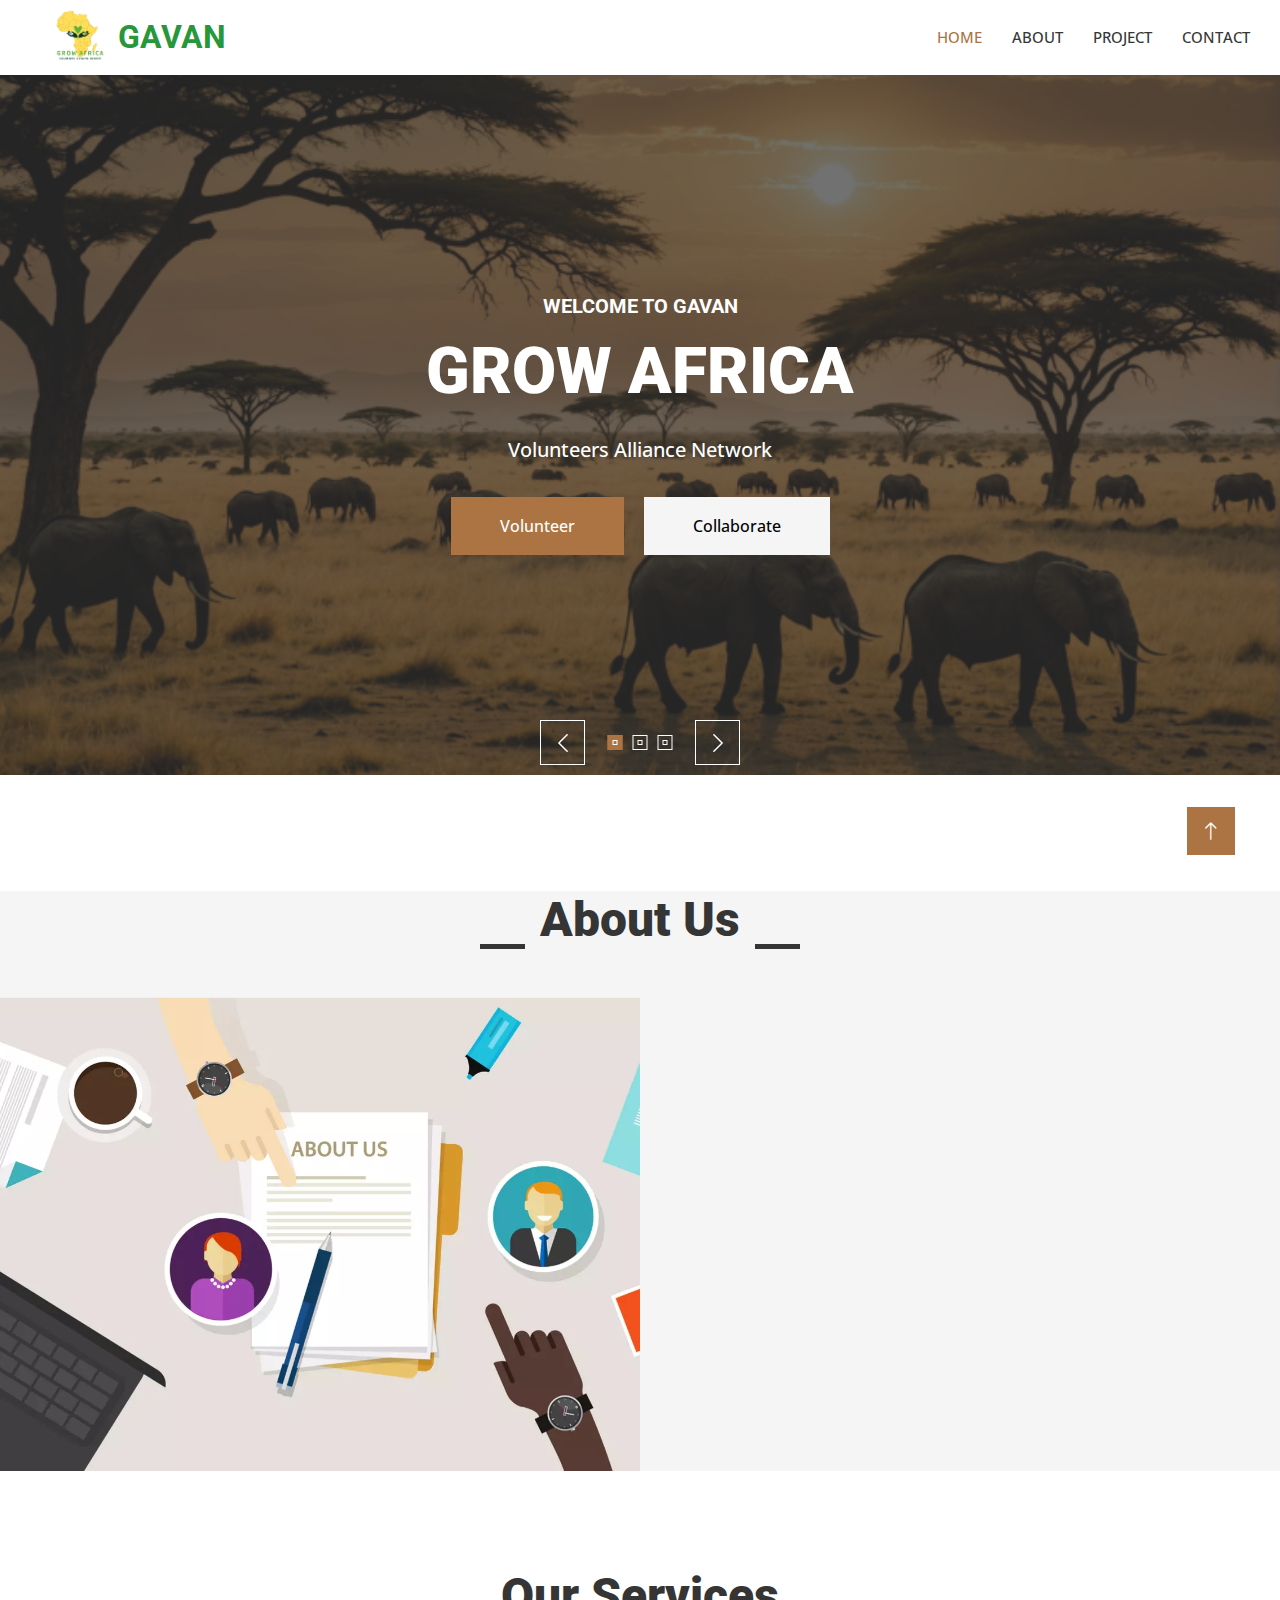
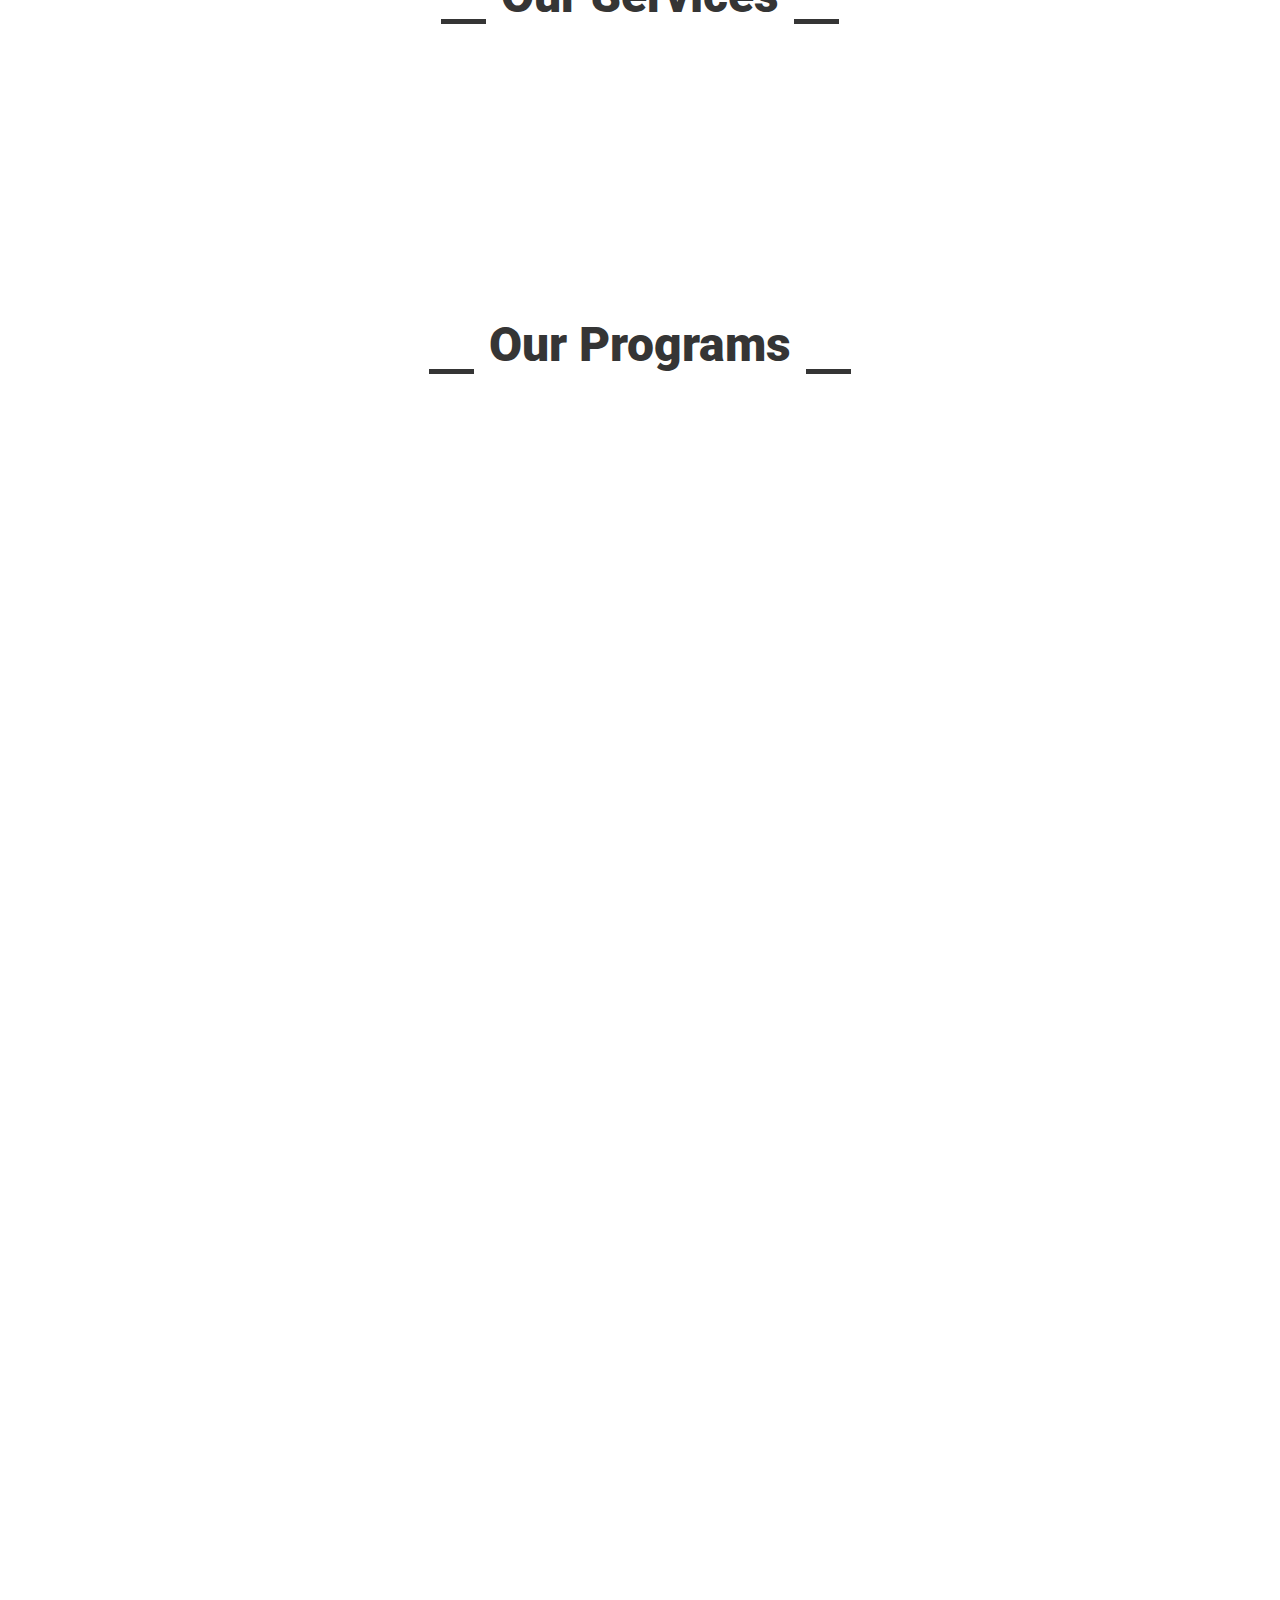
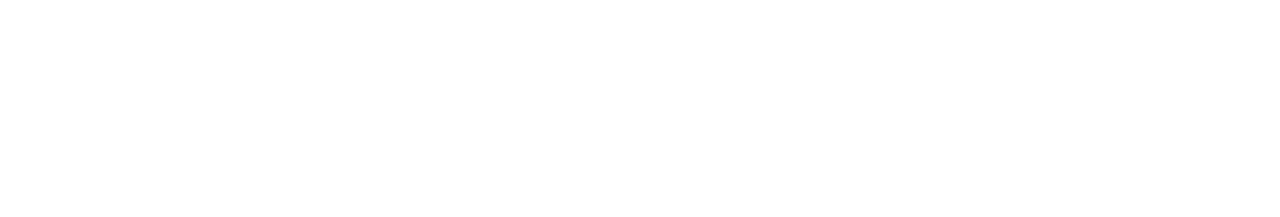
<file: index.html>
<!DOCTYPE html>
<html lang="en">

<head>
    <meta charset="utf-8">
    <title>GAVAN - Association Website</title>
    <meta content="width=device-width, initial-scale=1.0" name="viewport">
    <meta content="" name="keywords">
    <meta content="" name="description">

    <!-- Favicon -->
    <link href="img/GAVAN_logo-removebg-preview.png" rel="icon">

    <!-- Google Web Fonts -->
    <link rel="preconnect" href="https://fonts.googleapis.com">
    <link rel="preconnect" href="https://fonts.gstatic.com" crossorigin>
    <link href="https://fonts.googleapis.com/css2?family=Open+Sans:wght@400;500&family=Roboto:wght@500;700;900&display=swap" rel="stylesheet"> 

    <!-- Icon Font Stylesheet -->
    <link href="https://cdnjs.cloudflare.com/ajax/libs/font-awesome/5.10.0/css/all.min.css" rel="stylesheet">
    <link href="https://cdn.jsdelivr.net/npm/bootstrap-icons@1.4.1/font/bootstrap-icons.css" rel="stylesheet">

    <!-- Libraries Stylesheet -->
    <link href="lib/animate/animate.min.css" rel="stylesheet">
    <link href="lib/owlcarousel/assets/owl.carousel.min.css" rel="stylesheet">
    <link href="lib/lightbox/css/lightbox.min.css" rel="stylesheet">

    <!-- Customized Bootstrap Stylesheet -->
    <link href="css/bootstrap.min.css" rel="stylesheet">

    <!-- Template Stylesheet -->
    <link href="css/style.css" rel="stylesheet">
</head>

<body>
    <!-- Spinner Start -->
    <div id="spinner" class="show bg-white position-fixed translate-middle w-100 vh-100 top-50 start-50 d-flex align-items-center justify-content-center">
        <div class="spinner-grow text-primary" style="width: 3rem; height: 3rem;" role="status">
            <span class="sr-only">Loading...</span>
        </div>
    </div>
    <!-- Spinner End -->




    <!-- Navbar Start -->
    <nav class="navbar navbar-expand-lg bg-white navbar-light sticky-top p-0">
        <a href="index.html" class="navbar-brand d-flex align-items-center px-4 px-lg-5">
            <img src="img/GAVAN logo.png" alt="" style="height: 60px; width: auto; margin-right: 10px;">
            <h2 class="m-0 text-primary">GAVAN</h2>
        </a>
        <button type="button" class="navbar-toggler me-4" data-bs-toggle="collapse" data-bs-target="#navbarCollapse">
            <span class="navbar-toggler-icon"></span>
        </button>
        <div class="collapse navbar-collapse" id="navbarCollapse">
            <div class="navbar-nav ms-auto p-4 p-lg-0">
                <a href="index.html" class="nav-item nav-link active">Home</a>
                <a href="about.html" class="nav-item nav-link">About</a>
                <a href="service.html" class="nav-item nav-link">Project</a>
                <a href="contact.html" class="nav-item nav-link">Contact</a>
            
    </nav>
    <!-- Navbar End -->


    <!-- Carousel Start -->
    <div class="container-fluid p-0 pb-5">
        <div class="owl-carousel header-carousel position-relative">
            <div class="owl-carousel-item position-relative">
                <img class="img-fluid" src="IMAGE.yosr.modif/HomePage0.1.png" alt="">
                <div class="position-absolute top-0 start-0 w-100 h-100 d-flex align-items-center" style="background: rgba(53, 53, 53, .7);">
                    <div class="container">
                        <div class="row justify-content-center">
                            <div class="col-12 col-lg-8 text-center">
                                <h5 class="text-white text-uppercase mb-3 animated slideInDown">Welcome To Gavan</h5>
                                <h1 class="display-3 text-white animated slideInDown mb-4">GROW AFRICA</h1>
                                <p class="fs-5 fw-medium text-white mb-4 pb-2">Volunteers Alliance Network</p>
                                <a href="contact_member.html" class="btn btn-primary py-md-3 px-md-5 me-3 animated slideInLeft">Volunteer</a>
                                <a href="contact_company.html" class="btn btn-light py-md-3 px-md-5 animated slideInRight">Collaborate</a>
                            </div>
                        </div>
                    </div>
                </div>
            </div>
            <div class="owl-carousel-item position-relative">
                <img class="img-fluid" src="IMAGE.yosr.modif/HomePage0.2.jpg" alt="">
                <div class="position-absolute top-0 start-0 w-100 h-100 d-flex align-items-center" style="background: rgba(53, 53, 53, .7);">
                    <div class="container">
                        <div class="row justify-content-center">
                            <div class="col-12 col-lg-8 text-center">
                                <h5 class="text-white text-uppercase mb-3 animated slideInDown">Welcome To GAVAN</h5>
                                <h1 class="display-3 text-white animated slideInDown mb-4">“No act of kindness, no matter how small, is ever wasted.”</h1>
                                <p class="fs-5 fw-medium text-white mb-4 pb-2">Aesop</p>
                                <a href="contact_member.html" class="btn btn-primary py-md-3 px-md-5 me-3 animated slideInLeft">Volunteer</a>
                                <a href="contact_company.html" class="btn btn-light py-md-3 px-md-5 animated slideInRight">Collaborate</a>
                            </div>
                        </div>
                    </div>
                </div>
            </div>
            <div class="owl-carousel-item position-relative">
                <img class="img-fluid" src="IMAGE.yosr.modif/HomePage0.3.jpg" alt="">
                <div class="position-absolute top-0 start-0 w-100 h-100 d-flex align-items-center" style="background: rgba(53, 53, 53, .7);">
                    <div class="container">
                        <div class="row justify-content-center">
                            <div class="col-12 col-lg-8 text-center">
                                <h5 class="text-white text-uppercase mb-3 animated slideInDown">Welcome To GAVAN</h5>
                                <h1 class="display-3 text-white animated slideInDown mb-4">Together, we can do so much to make the world brighter</h1>
                    
                                <a href="contact_member.html" class="btn btn-primary py-md-3 px-md-5 me-3 animated slideInLeft">Volunteer</a>
                                <a href="contact_company.html" class="btn btn-light py-md-3 px-md-5 animated slideInRight">Collaborate</a>
                            </div>
                        </div>
                    </div>
                </div>
            </div>
        </div>
    </div>
    <!-- Carousel End -->


    <!-- About Start -->
    <div class="container-fluid bg-light overflow-hidden my-5 px-lg-0">
        <div class="container about px-lg-0">
            <div class="section-title text-center">
                <h1 class="display-5 mb-5">About Us</h1>
            </div>
            <div class="row g-0 mx-lg-0">
                <div class="col-lg-6 ps-lg-0" style="min-height: 400px;">
                    <div class="position-relative h-100">
                        <img class="position-absolute img-fluid w-100 h-100" src="IMAGE.yosr.modif/aboutUs0.3.webp" style="object-fit: cover;" alt="">
                    </div>
                </div>
                <div class="col-lg-6 about-text py-5 wow fadeIn" data-wow-delay="0.5s">
                    <div class="p-lg-5 pe-lg-0">
                    
                        <p class="mb-4 pb-2">GAVAN was initiated in 2023 by two friends, JHON from Kenya and YOSR from Tunisia. It is an inspiring association dedicated to making a positive impact in the vibrant and diverse continent of Africa. Our organization firmly believes in the power of volunteering to drive sustainable change and uplift disadvantaged communities. With the support of our dedicated team of volunteers from around the world, we strive to create meaningful and lasting transformations.</p>
                        <a href="about.html" class="btn btn-primary py-3 px-5">Explore More</a>
                    </div>
                </div>
            </div>
        </div>
    </div>
    <!-- About End -->


    <!-- Service Start -->
     
    <div class="container-xxl py-5">
        <div class="container">
            <div class="section-title text-center">
                <h1 class="display-5 mb-5">Our Services</h1>
            </div>
            
    <!-- Feature Start -->
    <div class="container-xxl py-5">
        <div class="container">
            <div class="row g-5">
                <div class="col-md-6 col-lg-3 wow fadeIn" data-wow-delay="0.1s">
                    <div class="d-flex align-items-center justify-content-between mb-2">
                        <div class="d-flex align-items-center justify-content-center bg-light" style="width: 60px; height: 60px;">
                            <i class="fa fa-handshake fa-2x text-primary"></i>
                        </div>
                        
                    </div>
                    <h5>Business</h5>
                </div>
                <div class="col-md-6 col-lg-3 wow fadeIn" data-wow-delay="0.3s">
                    <div class="d-flex align-items-center justify-content-between mb-2">
                        <div class="d-flex align-items-center justify-content-center bg-light" style="width: 60px; height: 60px;">
                            <i class="fa fa-book fa-2x text-primary"></i>
                        </div>
                        
                    </div>
                    <h5>Education</h5>
                </div>
                <div class="col-md-6 col-lg-3 wow fadeIn" data-wow-delay="0.5s">
                    <div class="d-flex align-items-center justify-content-between mb-2">
                        <div class="d-flex align-items-center justify-content-center bg-light" style="width: 60px; height: 60px;">
                            <i class="fa fa-globe fa-3x text-primary" ></i>
                        </div>
                        
                    </div>
                    <h5>Volunteerism</h5>
                </div>
                <div class="col-md-6 col-lg-3 wow fadeIn" data-wow-delay="0.7s">
                    <div class="d-flex align-items-center justify-content-between mb-2">
                        <div class="d-flex align-items-center justify-content-center bg-light" style="width: 60px; height: 60px;">
                            <i class="fa fa-tractor fa-2x text-primary"></i>
                        </div>
                        
                    </div>
                    <h5>Agriculture</h5>
                </div>
            </div>
        </div>
    </div>
    
    <!-- Service End -->

    
    <!-- Projects Start -->
    <style>
        .portfolio-item img {
            width: 100%;
            height: 250px; /* Adjust the height as needed */
            object-fit: cover; /* Ensures the image scales and crops proportionally */
        }
    </style>
    
    <div class="container-xxl py-5">
        <div class="container">
            <div class="section-title text-center">
                <h1 class="display-5 mb-5">Our Programs</h1>
            </div>
            <div class="row mt-n2 wow fadeInUp" data-wow-delay="0.3s">
                <div class="col-12 text-center">
                    <ul class="list-inline mb-5" id="portfolio-flters">
                        <li class="mx-2 active" data-filter="*">All</li>
                        <li class="mx-2" data-filter=".first">workshops Program</li>
                        <li class="mx-2" data-filter=".second">Eco_Friendly Program</li>
                    </ul>
                </div>
            </div>
            <div class="row g-4 portfolio-container">
                <div class="col-lg-4 col-md-6 portfolio-item first wow fadeInUp" data-wow-delay="0.1s">
                    <div class="rounded overflow-hidden">
                        <div class="position-relative overflow-hidden">
                            <img src="IMAGE.yosr.modif/Education.1.0.jpg" alt="">
                            <div class="portfolio-overlay">
                                <a class="btn btn-square btn-outline-light mx-1" href="IMAGE.yosr.modif/Education.1.0.jpg" data-lightbox="portfolio"><i class="fa fa-eye"></i></a>
                                <a class="btn btn-square btn-outline-light mx-1" href="service.html"><i class="fa fa-link"></i></a>
                            </div>
                        </div>
                        <div class="border border-5 border-light border-top-0 p-4">
                            <p class="text-primary fw-medium mb-2">Education</p>
                            <h5 class="lh-base mb-0">Fitness Revolution</h5>
                        </div>
                    </div>
                </div>
                <div class="col-lg-4 col-md-6 portfolio-item second wow fadeInUp" data-wow-delay="0.3s">
                    <div class="rounded overflow-hidden">
                        <div class="position-relative overflow-hidden">
                            <img src="IMAGE.yosr.modif/Exchange.png" style="object-position: 5px 25%;" alt="">
                            <div class="portfolio-overlay">
                                <a class="btn btn-square btn-outline-light mx-1" href="IMAGE.yosr.modif/Exchange.png" data-lightbox="portfolio"><i class="fa fa-eye"></i></a>
                                <a class="btn btn-square btn-outline-light mx-1" href="service.html"><i class="fa fa-link"></i></a>
                            </div>
                        </div>
                        <div class="border border-5 border-light border-top-0 p-4">
                            <p class="text-primary fw-medium mb-2">Volunteerism</p>
                            <h5 class="lh-base mb-0">Culture Exchange </h5>
                        </div>
                    </div>
                </div>
                <div class="col-lg-4 col-md-6 portfolio-item first wow fadeInUp" data-wow-delay="0.5s">
                    <div class="rounded overflow-hidden">
                        <div class="position-relative overflow-hidden">
                            <img src="IMAGE.yosr.modif/const.png" alt="">
                            <div class="portfolio-overlay">
                                <a class="btn btn-square btn-outline-light mx-1" href="IMAGE.yosr.modif/const.png" data-lightbox="portfolio"><i class="fa fa-eye"></i></a>
                                <a class="btn btn-square btn-outline-light mx-1" href="service.html"><i class="fa fa-link"></i></a>
                            </div>
                        </div>
                        <div class="border border-5 border-light border-top-0 p-4">
                            <p class="text-primary fw-medium mb-2">Business</p>
                            <h5 class="lh-base mb-0">Hands-On Construction</h5>
                        </div>
                    </div>
                </div>
                <div class="col-lg-4 col-md-6 portfolio-item second wow fadeInUp" data-wow-delay="0.1s">
                    <div class="rounded overflow-hidden">
                        <div class="position-relative overflow-hidden">
                            <img src="IMAGE.yosr.modif/Agriculture0.2.jpg" alt="">
                            <div class="portfolio-overlay">
                                <a class="btn btn-square btn-outline-light mx-1" href="IMAGE.yosr.modif/Agriculture0.2.jpg" data-lightbox="portfolio"><i class="fa fa-eye"></i></a>
                                <a class="btn btn-square btn-outline-light mx-1" href="service.html"><i class="fa fa-link"></i></a>
                            </div>
                        </div>
                        <div class="border border-5 border-light border-top-0 p-4">
                            <p class="text-primary fw-medium mb-2">Agriculture</p>
                            <h5 class="lh-base mb-0">Smart Agriculture</h5>
                        </div>
                    </div>
                </div>
                <div class="col-lg-4 col-md-6 portfolio-item first wow fadeInUp" data-wow-delay="0.3s">
                    <div class="rounded overflow-hidden">
                        <div class="position-relative overflow-hidden">
                            <img src="IMAGE.yosr.modif/BALANCE.png" alt="">
                            <div class="portfolio-overlay">
                                <a class="btn btn-square btn-outline-light mx-1" href="IMAGE.yosr.modif/BALANCE.png" data-lightbox="portfolio"><i class="fa fa-eye"></i></a>
                                <a class="btn btn-square btn-outline-light mx-1" href="service.html"><i class="fa fa-link"></i></a>
                            </div>
                        </div>
                        <div class="border border-5 border-light border-top-0 p-4">
                            <p class="text-primary fw-medium mb-2">Education</p>
                            <h5 class="lh-base mb-0">Mental Wellness</h5>
                        </div>
                    </div>
                </div>
                <div class="col-lg-4 col-md-6 portfolio-item second wow fadeInUp" data-wow-delay="0.5s">
                    <div class="rounded overflow-hidden">
                        <div class="position-relative overflow-hidden">
                            <img src="IMAGE.yosr.modif/Discover.png" alt="">
                            <div class="portfolio-overlay">
                                <a class="btn btn-square btn-outline-light mx-1" href="IMAGE.yosr.modif/Discover.png" data-lightbox="portfolio"><i class="fa fa-eye"></i></a>
                                <a class="btn btn-square btn-outline-light mx-1" href="service.html"><i class="fa fa-link"></i></a>
                            </div>
                        </div>
                        <div class="border border-5 border-light border-top-0 p-4">
                            <p class="text-primary fw-medium mb-2">Volunteerism</p>
                            <h5 class="lh-base mb-0">Discover Africa</h5>
                        </div>
                    </div>
                </div>
            </div>
        </div>
    </div>
    
    <!-- Projects End -->


    <!-- Footer Start -->
    <div class="container-fluid bg-dark text-light footer mt-5 pt-5 wow fadeIn" data-wow-delay="0.1s">
        <div class="container py-5">
            <div class="row g-5">
                <div class="col-lg-3 col-md-6">
                    <h4 class="text-light mb-4">Address</h4>
                    <p class="mb-2"><i class="fa fa-map-marker-alt me-3"></i>Nairobi, Kenya</p>
                    <p class="mb-2"><i class="fa fa-phone-alt me-3"></i>+254 722 667420</p>
                    
                    <div class="d-flex pt-2">
                        
                        <a class="btn btn-outline-light btn-social" href="mailto:growafricavolunteersallience@gmail.com" title="Send an email"><i class="fab fa fa-envelope"></i></a>
                        <a class="btn btn-outline-light btn-social" href="https://www.facebook.com/profile.php?id=61572526321868" target="_blank" title="Visit Our Facebook Page"><i class="fab fa-facebook-f"></i></a>
                        <a class="btn btn-outline-light btn-social" href=""><i class="fab fa-instagram"></i></a>
                        <a class="btn btn-outline-light btn-social" href="https://www.linkedin.com/company/grow-africa-volunteer-alliance-network/" target="_blank" title="Visit Our LinkedIn profile"><i class="fab fa-linkedin-in"></i></a>
                    </div>
                </div>
                
                <div class="col-lg-3 col-md-6">
                    <h4 class="text-light mb-4">Quick Links</h4>
                    <a class="btn btn-link" href="index.html">Home</a>
                    <a class="btn btn-link" href="about.html">About Us</a>
                    <a class="btn btn-link" href="service.html">Our Projects</a>
                    <a class="btn btn-link" href="contact.html">Contact Us</a>
                    <a class="btn btn-link" href="contact_member.html">Volunteer</a>
                    <a class="btn btn-link" href="contact_company.html">Collaborate</a>
                </div>
               
            </div>
        </div>
        <div class="container">
            <div class="copyright">
                
            </div>
        </div>
    </div>
    <!-- Footer End -->


    <!-- Back to Top -->
    <a href="#" class="btn btn-lg btn-primary btn-lg-square rounded-0 back-to-top"><i class="bi bi-arrow-up"></i></a>


    <!-- JavaScript Libraries -->
    <script src="https://code.jquery.com/jquery-3.4.1.min.js"></script>
    <script src="https://cdn.jsdelivr.net/npm/bootstrap@5.0.0/dist/js/bootstrap.bundle.min.js"></script>
    <script src="lib/wow/wow.min.js"></script>
    <script src="lib/easing/easing.min.js"></script>
    <script src="lib/waypoints/waypoints.min.js"></script>
    <script src="lib/counterup/counterup.min.js"></script>
    <script src="lib/owlcarousel/owl.carousel.min.js"></script>
    <script src="lib/isotope/isotope.pkgd.min.js"></script>
    <script src="lib/lightbox/js/lightbox.min.js"></script>

    <!-- Template Javascript -->
    <script src="js/main.js"></script>
</body>

</html>
</file>
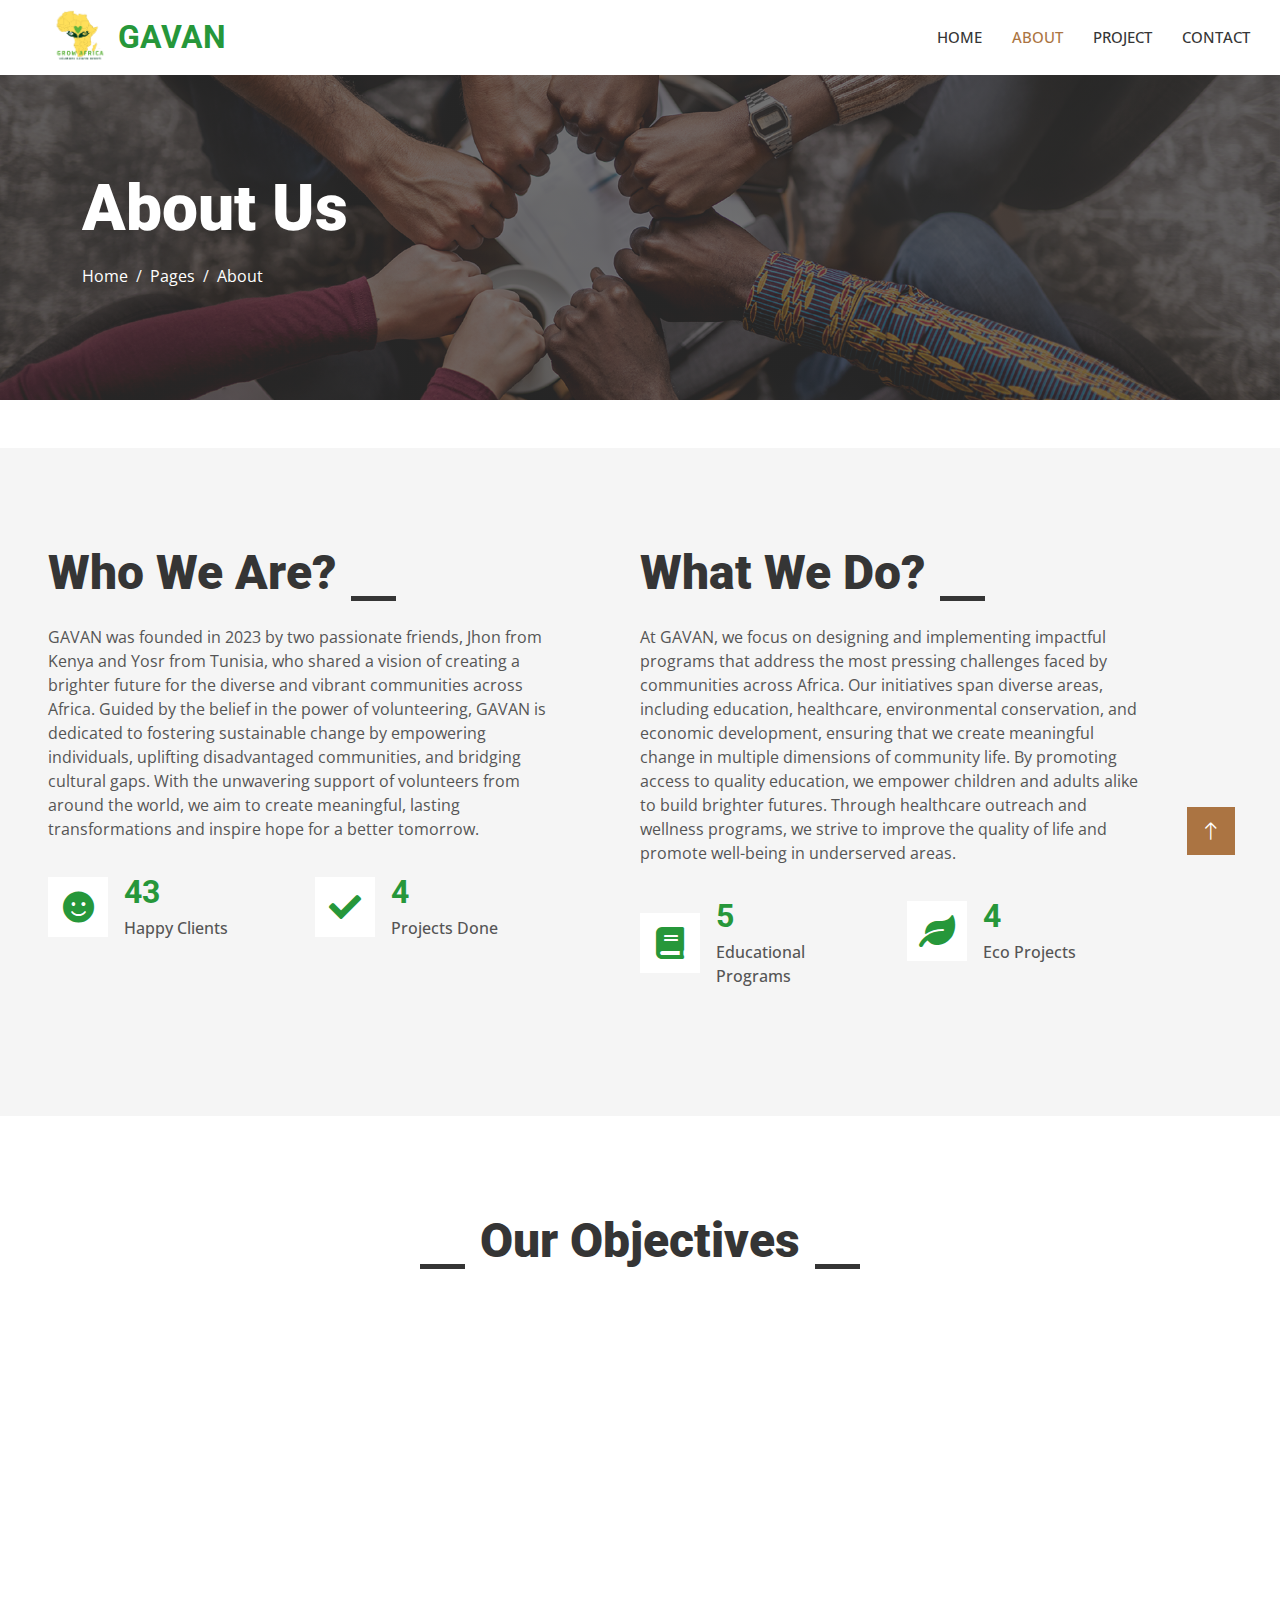
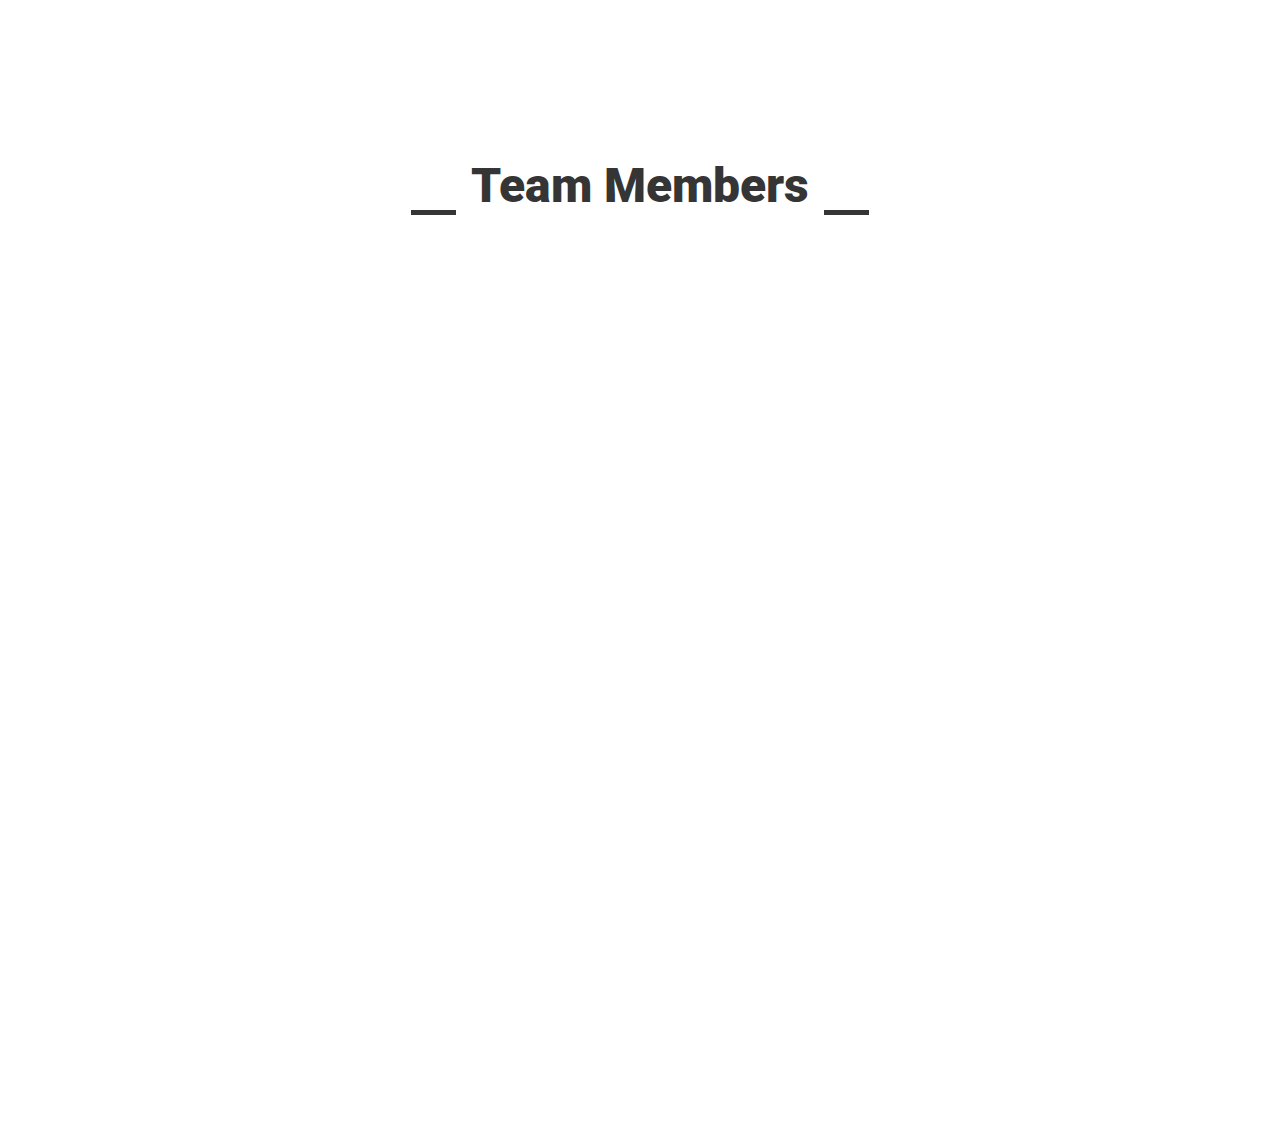
<file: about.html>
<!DOCTYPE html>
<html lang="en">

<head>
    <meta charset="utf-8">
    <title>GAVAN - Association Website </title>
    <meta content="width=device-width, initial-scale=1.0" name="viewport">
    <meta content="" name="keywords">
    <meta content="" name="description">
     
    <!-- Favicon -->
    <link href="img/GAVAN_logo-removebg-preview.png" rel="icon">

    <!-- Google Web Fonts -->
    <link rel="preconnect" href="https://fonts.googleapis.com">
    <link rel="preconnect" href="https://fonts.gstatic.com" crossorigin>
    <link href="https://fonts.googleapis.com/css2?family=Open+Sans:wght@400;500&family=Roboto:wght@500;700;900&display=swap" rel="stylesheet"> 

    <!-- Icon Font Stylesheet -->
    <link href="https://cdnjs.cloudflare.com/ajax/libs/font-awesome/5.10.0/css/all.min.css" rel="stylesheet">
    <link href="https://cdn.jsdelivr.net/npm/bootstrap-icons@1.4.1/font/bootstrap-icons.css" rel="stylesheet">

    <!-- Libraries Stylesheet -->
    <link href="lib/animate/animate.min.css" rel="stylesheet">
    <link href="lib/owlcarousel/assets/owl.carousel.min.css" rel="stylesheet">
    <link href="lib/lightbox/css/lightbox.min.css" rel="stylesheet">

    <!-- Customized Bootstrap Stylesheet -->
    <link href="css/bootstrap.min.css" rel="stylesheet">

    <!-- Template Stylesheet -->
    <link href="css/style.css" rel="stylesheet">
</head>

<body>
    <!-- Spinner Start -->
    <div id="spinner" class="show bg-white position-fixed translate-middle w-100 vh-100 top-50 start-50 d-flex align-items-center justify-content-center">
        <div class="spinner-grow text-primary" style="width: 3rem; height: 3rem;" role="status">
            <span class="sr-only">Loading...</span>
        </div>
    </div>
    <!-- Spinner End -->


    


    <!-- Navbar Start -->
    <nav class="navbar navbar-expand-lg bg-white navbar-light sticky-top p-0">
        <a href="index.html" class="navbar-brand d-flex align-items-center px-4 px-lg-5">
            <img src="img/GAVAN logo.png" alt="" style="height: 60px; width: auto; margin-right: 10px;">
            <h2 class="m-0 text-primary">GAVAN</h2>
        </a>
        <button type="button" class="navbar-toggler me-4" data-bs-toggle="collapse" data-bs-target="#navbarCollapse">
            <span class="navbar-toggler-icon"></span>
        </button>
        <div class="collapse navbar-collapse" id="navbarCollapse">
            <div class="navbar-nav ms-auto p-4 p-lg-0">
                <a href="index.html" class="nav-item nav-link">Home</a>
                <a href="about.html" class="nav-item nav-link active">About</a>
                <a href="service.html" class="nav-item nav-link">Project</a>
              
               
                <a href="contact.html" class="nav-item nav-link">Contact</a>
            </div>
            
        </div>
    </nav>
    <!-- Navbar End -->


    <!-- Page Header Start -->
    <div class="container-fluid page-header py-5 mb-5">
        <div class="container py-5">
            <h1 class="display-3 text-white mb-3 animated slideInDown">About Us</h1>
            <nav aria-label="breadcrumb animated slideInDown">
                <ol class="breadcrumb">
                    <li class="breadcrumb-item"><a class="text-white" href="#">Home</a></li>
                    <li class="breadcrumb-item"><a class="text-white" href="#">Pages</a></li>
                    <li class="breadcrumb-item text-white active" aria-current="page">About</li>
                </ol>
            </nav>
        </div>
    </div>
    <!-- Page Header End -->

   




    <!-- About Start -->
<div class="container-fluid bg-light overflow-hidden my-5 px-lg-0">
    <div class="container about px-lg-0">
        <div class="row g-0 mx-lg-0">
            <!-- Left Column -->
            <div class="col-lg-6 about-text py-5 wow fadeIn" data-wow-delay="0.5s">
                <div class="p-lg-5 pe-lg-0">
                    <div class="section-title text-start">
                        <h1 class="display-5 mb-4">Who We Are?</h1>
                    </div>
                    <p class="mb-4 pb-2">
                        GAVAN was founded in 2023 by two passionate friends, Jhon from Kenya and Yosr from Tunisia, 
                        who shared a vision of creating a brighter future for the diverse and vibrant communities 
                        across Africa. Guided by the belief in the power of volunteering, GAVAN is dedicated to fostering 
                        sustainable change by empowering individuals, uplifting disadvantaged communities, and bridging 
                        cultural gaps. With the unwavering support of volunteers from around the world, we aim to create 
                        meaningful, lasting transformations and inspire hope for a better tomorrow.
                    </p>
                    <div class="row g-4 mb-4 pb-2">
                        <div class="col-sm-6 wow fadeIn" data-wow-delay="0.1s">
                            <div class="d-flex align-items-center">
                                <div class="d-flex flex-shrink-0 align-items-center justify-content-center bg-white" 
                                    style="width: 60px; height: 60px;">
                                    <i class="fa fa-smile fa-2x text-primary"></i>
                                </div>
                                <div class="ms-3">
                                    <h2 class="text-primary mb-1" data-toggle="counter-up">120</h2>
                                    <p class="fw-medium mb-0">Happy Clients</p>
                                </div>
                            </div>
                        </div>
                        <div class="col-sm-6 wow fadeIn" data-wow-delay="0.3s">
                            <div class="d-flex align-items-center">
                                <div class="d-flex flex-shrink-0 align-items-center justify-content-center bg-white" 
                                    style="width: 60px; height: 60px;">
                                    <i class="fa fa-check fa-2x text-primary"></i>
                                </div>
                                <div class="ms-3">
                                    <h2 class="text-primary mb-1" data-toggle="counter-up">12</h2>
                                    <p class="fw-medium mb-0">Projects Done</p>
                                </div>
                            </div>
                        </div>
                    </div>
                </div>
            </div>

            <!-- Right Column -->
            <div class="col-lg-6 about-text py-5 wow fadeIn" data-wow-delay="0.5s">
                <div class="p-lg-5 ps-lg-0">
                    <div class="section-title text-start">
                        <h1 class="display-5 mb-4">What We Do?</h1>
                    </div>
                    <p class="mb-4 pb-2">
                        At GAVAN, we focus on designing and implementing impactful programs that address the most pressing 
                        challenges faced by communities across Africa. Our initiatives span diverse areas, including education, 
                        healthcare, environmental conservation, and economic development, ensuring that we create meaningful 
                        change in multiple dimensions of community life. By promoting access to quality education, we empower 
                        children and adults alike to build brighter futures. Through healthcare outreach and wellness programs, 
                        we strive to improve the quality of life and promote well-being in underserved areas.
                    </p>
                    <div class="row g-4 mb-4 pb-2">
                        <div class="col-sm-6 wow fadeIn" data-wow-delay="0.1s">
                            <div class="d-flex align-items-center">
                                <div class="d-flex flex-shrink-0 align-items-center justify-content-center bg-white" 
                                    style="width: 60px; height: 60px;">
                                    <i class="fa fa-book fa-2x text-primary"></i>
                                </div>
                                <div class="ms-3">
                                    <h2 class="text-primary mb-1" data-toggle="counter-up">15</h2>
                                    <p class="fw-medium mb-0">Educational Programs</p>
                                </div>
                            </div>
                        </div>
                        <div class="col-sm-6 wow fadeIn" data-wow-delay="0.3s">
                            <div class="d-flex align-items-center">
                                <div class="d-flex flex-shrink-0 align-items-center justify-content-center bg-white" 
                                    style="width: 60px; height: 60px;">
                                    <i class="fa fa-leaf fa-2x text-primary"></i>
                                </div>
                                <div class="ms-3">
                                    <h2 class="text-primary mb-1" data-toggle="counter-up">10</h2>
                                    <p class="fw-medium mb-0">Eco Projects</p>
                                </div>
                            </div>
                        </div>
                    </div>
                </div>
            </div>
        </div>
    </div>
</div>
<!-- About End -->

<!-- Objectives Start -->
<div class="container-xxl py-5">
    <div class="container">
        <div class="section-title text-center">
            <h1 class="display-5 mb-5">Our Objectives</h1>
        </div>
        
        <!-- Feature Start -->
        <div class="row g-5">
            <div class="col-md-6 col-lg-3 wow fadeIn" data-wow-delay="0.1s">
                <div class="d-flex align-items-center justify-content-between mb-2">
                    <div class="d-flex align-items-center justify-content-center bg-light" style="width: 60px; height: 60px;">
                        <i class="fa fa-users fa-2x text-primary"></i>
                    </div>
                    <h1 class="display-1 text-light mb-0">01</h1>
                </div>
                <h5>Empowering Communities</h5>
            </div>
            <div class="col-md-6 col-lg-3 wow fadeIn" data-wow-delay="0.2s">
                <div class="d-flex align-items-center justify-content-between mb-2">
                    <div class="d-flex align-items-center justify-content-center bg-light" style="width: 60px; height: 60px;">
                        <i class="fa fa-globe-africa fa-2x text-primary"></i>
                    </div>
                    <h1 class="display-1 text-light mb-0">02</h1>
                </div>
                <h5>Promoting Volunteerism</h5>
            </div>
            <div class="col-md-6 col-lg-3 wow fadeIn" data-wow-delay="0.3s">
                <div class="d-flex align-items-center justify-content-between mb-2">
                    <div class="d-flex align-items-center justify-content-center bg-light" style="width: 60px; height: 60px;">
                        <i class="fa fa-brain fa-2x text-primary"></i>
                    </div>
                    <h1 class="display-1 text-light mb-0">03</h1>
                </div>
                <h5>Fostering Education</h5>
            </div>
            <div class="col-md-6 col-lg-3 wow fadeIn" data-wow-delay="0.4s">
                <div class="d-flex align-items-center justify-content-between mb-2">
                    <div class="d-flex align-items-center justify-content-center bg-light" style="width: 60px; height: 60px;">
                        <i class="fa fa-seedling fa-2x text-primary"></i>
                    </div>
                    <h1 class="display-1 text-light mb-0">04</h1>
                </div>
                <h5>Advancing Sustainability</h5>
            </div>
            <div class="col-md-6 col-lg-3 wow fadeIn" data-wow-delay="0.5s">
                <div class="d-flex align-items-center justify-content-between mb-2">
                    <div class="d-flex align-items-center justify-content-center bg-light" style="width: 60px; height: 60px;">
                        <i class="fa fa-globe fa-2x text-primary"></i>
                    </div>
                    <h1 class="display-1 text-light mb-0">05</h1>
                </div>
                <h5>Encouraging Cultural Exchange</h5>
            </div>
            <div class="col-md-6 col-lg-3 wow fadeIn" data-wow-delay="0.6s">
                <div class="d-flex align-items-center justify-content-between mb-2">
                    <div class="d-flex align-items-center justify-content-center bg-light" style="width: 60px; height: 60px;">
                        <i class="fa fa-heart fa-2x text-primary"></i>
                    </div>
                    <h1 class="display-1 text-light mb-0">06</h1>
                </div>
                <h5>Supporting Youth & Women</h5>
            </div>
            <div class="col-md-6 col-lg-3 wow fadeIn" data-wow-delay="0.7s">
                <div class="d-flex align-items-center justify-content-between mb-2">
                    <div class="d-flex align-items-center justify-content-center bg-light" style="width: 60px; height: 60px;">
                        <i class="fa fa-lightbulb fa-2x text-primary"></i>
                    </div>
                    <h1 class="display-1 text-light mb-0">07</h1>
                </div>
                <h5>Inspiring Innovation</h5>
            </div>
            <div class="col-md-6 col-lg-3 wow fadeIn" data-wow-delay="0.8s">
                <div class="d-flex align-items-center justify-content-between mb-2">
                    <div class="d-flex align-items-center justify-content-center bg-light" style="width: 60px; height: 60px;">
                        <i class="fa fa-leaf fa-2x text-primary"></i>
                    </div>
                    <h1 class="display-1 text-light mb-0">08</h1>
                </div>
                <h5>Environmental Protection</h5>
            </div>
        </div>
    </div>
</div>
<!-- Objectives End -->

    <!-- Team Start -->
    <style>
        .team-item img {
            width: 100%;
            height: 250px; /* Adjust the height as needed */
            object-fit: cover; /* Ensures the image scales and crops proportionally */
        }
    </style>

    <div class="container-xxl py-5">
        <div class="container">
            <div class="section-title text-center">
                <h1 class="display-5 mb-5">Team Members</h1>
            </div>
            <div class="row g-4 justify-content-center">
                <div class="col-lg-3 col-md-6 wow fadeInUp" data-wow-delay="0.3s">
                    <div class="team-item">
                        <div class="overflow-hidden position-relative">
                            <img class="img-fluid" src="IMAGE.yosr.modif/Member0.2.jpg" alt="">
                            <div class="team-social">
                                <a class="btn btn-square" href="mailto:pashainformercial@gmail.com" target="_blank"><i class="fab fa fa-envelope"></i></a>
                                <a class="btn btn-square" href="https://www.facebook.com/john.njine/" target="_blank"><i class="fab fa-facebook-f"></i></a>
                                
                            </div>
                        </div>
                        <div class="text-center border border-5 border-light border-top-0 p-4">
                            <h5 class="mb-0">JHON NJINE</h5>
                            <small>Chief Executive Officer</small>
                        </div>
                    </div>
                </div>
                <div class="col-lg-3 col-md-6 wow fadeInUp" data-wow-delay="0.1s">
                    <div class="team-item">
                        <div class="overflow-hidden position-relative">
                            <img class="img-fluid" src="img/Keejob Image.jpg" alt="">
                            <div class="team-social">
                                <a class="btn btn-square" href="mailto:omriyosser@gmail.com" target="_blank"><i class="fab fa fa-envelope"></i></a>
                                <a class="btn btn-square" href="https://www.linkedin.com/in/yosr-omri-699961270/" target="_blank"><i class="fab fa-linkedin-in"></i></a>
                            </div>
                        </div>
                        <div class="text-center border border-5 border-light border-top-0 p-4">
                            <h5 class="mb-0">YOSR OMRI</h5>
                            <small>Chief Technology Officer</small>
                        </div>
                    </div>
                </div>
                <div class="col-lg-3 col-md-6 wow fadeInUp" data-wow-delay="0.5s">
                    <div class="team-item">
                        <div class="overflow-hidden position-relative">
                            <img class="img-fluid" src="img/Hamhoum.jpg" alt="">
                            <div class="team-social">
                                <a class="btn btn-square" href="https://github.com/hamhoum10?tab=repositories" target="_blank"><i class="fab fa-github"></i></a>
                                <a class="btn btn-square" href="https://www.linkedin.com/in/yasseromri/" target="_blank"><i class="fab fa-linkedin-in"></i></a>
                            </div>
                        </div>
                        <div class="text-center border border-5 border-light border-top-0 p-4">
                            <h5 class="mb-0">Hamhoum</h5>
                            <small>Web Developer</small>
                        </div>
                    </div>
                </div>
            </div>
            
        </div>
    </div>
    <!-- Team End -->
        

    <!-- Footer Start -->
    <div class="container-fluid bg-dark text-light footer mt-5 pt-5 wow fadeIn" data-wow-delay="0.1s">
        <div class="container py-5">
            <div class="row g-5">
                <div class="col-lg-3 col-md-6">
                    <h4 class="text-light mb-4">Address</h4>
                    <p class="mb-2"><i class="fa fa-map-marker-alt me-3"></i>Nairobi, Kenya</p>
                    <p class="mb-2"><i class="fa fa-phone-alt me-3"></i>+254 722 667420</p>
                    
                    <div class="d-flex pt-2">
                        <a class="btn btn-outline-light btn-social" href="mailto:growafricavolunteersallience@gmail.com" title="Send an email"><i class="fab fa fa-envelope"></i></a>
                        <a class="btn btn-outline-light btn-social" href="https://www.facebook.com/profile.php?id=61572526321868" target="_blank" title="Visit Our Facebook Page"><i class="fab fa-facebook-f"></i></a>
                        <a class="btn btn-outline-light btn-social" href=""><i class="fab fa-instagram"></i></a>
                        <a class="btn btn-outline-light btn-social" href="https://www.linkedin.com/company/grow-africa-volunteer-alliance-network/" target="_blank" title="Visit Our LinkedIn profile"><i class="fab fa-linkedin-in"></i></a>
                    </div>
                </div>
                
                <div class="col-lg-3 col-md-6">
                    <h4 class="text-light mb-4">Quick Links</h4>
                    <a class="btn btn-link" href="index.html">Home</a>
                    <a class="btn btn-link" href="about.html">About Us</a>
                    <a class="btn btn-link" href="service.html">Our Projects</a>
                    <a class="btn btn-link" href="contact.html">Contact Us</a>
                    <a class="btn btn-link" href="contact_member.html">Volunteer</a>
                    <a class="btn btn-link" href="contact_company.html">Collaborate</a>
                </div>
               
            </div>
        </div>
        <div class="container">
            <div class="copyright">
                
            </div>
        </div>
    </div>
    <!-- Footer End -->


    <!-- Back to Top -->
    <a href="#" class="btn btn-lg btn-primary btn-lg-square rounded-0 back-to-top"><i class="bi bi-arrow-up"></i></a>


    <!-- JavaScript Libraries -->
    <script src="https://code.jquery.com/jquery-3.4.1.min.js"></script>
    <script src="https://cdn.jsdelivr.net/npm/bootstrap@5.0.0/dist/js/bootstrap.bundle.min.js"></script>
    <script src="lib/wow/wow.min.js"></script>
    <script src="lib/easing/easing.min.js"></script>
    <script src="lib/waypoints/waypoints.min.js"></script>
    <script src="lib/counterup/counterup.min.js"></script>
    <script src="lib/owlcarousel/owl.carousel.min.js"></script>
    <script src="lib/isotope/isotope.pkgd.min.js"></script>
    <script src="lib/lightbox/js/lightbox.min.js"></script>

    <!-- Template Javascript -->
    <script src="js/main.js"></script>
</body>

</html>
</file>
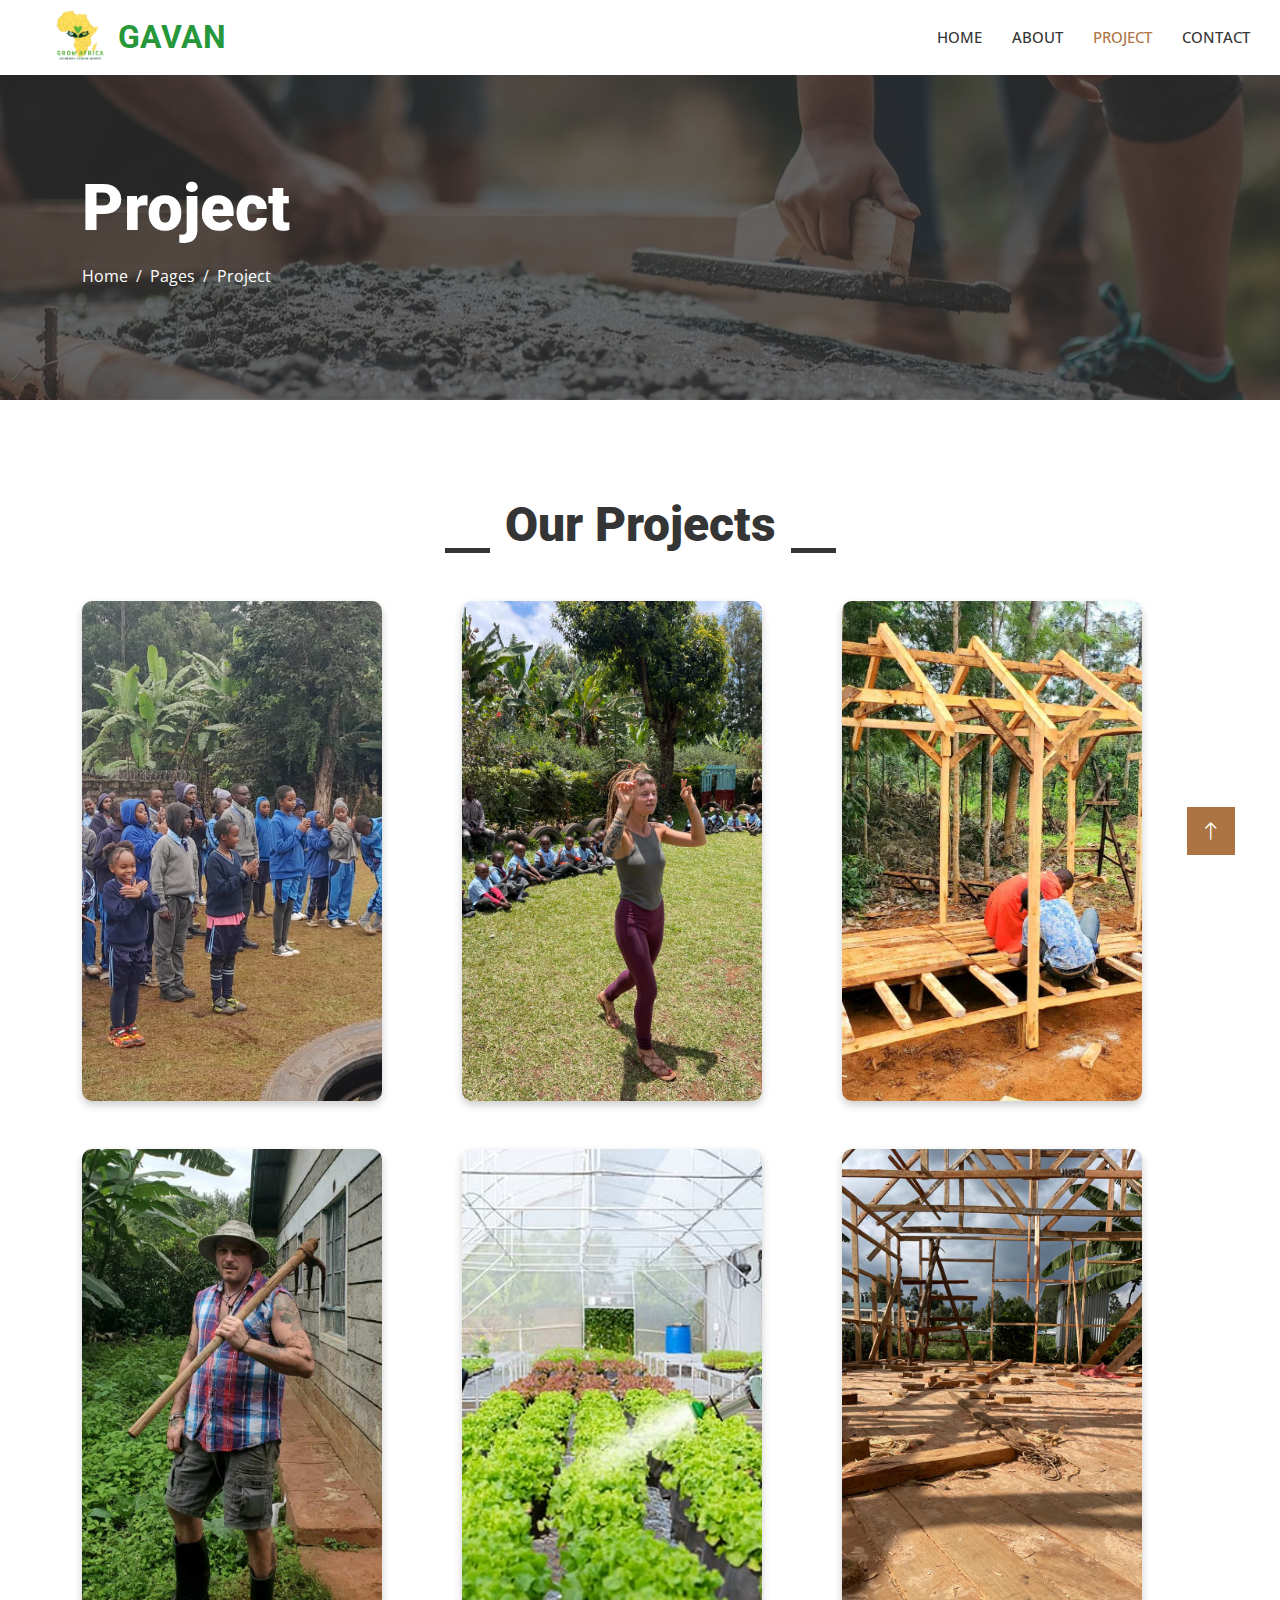
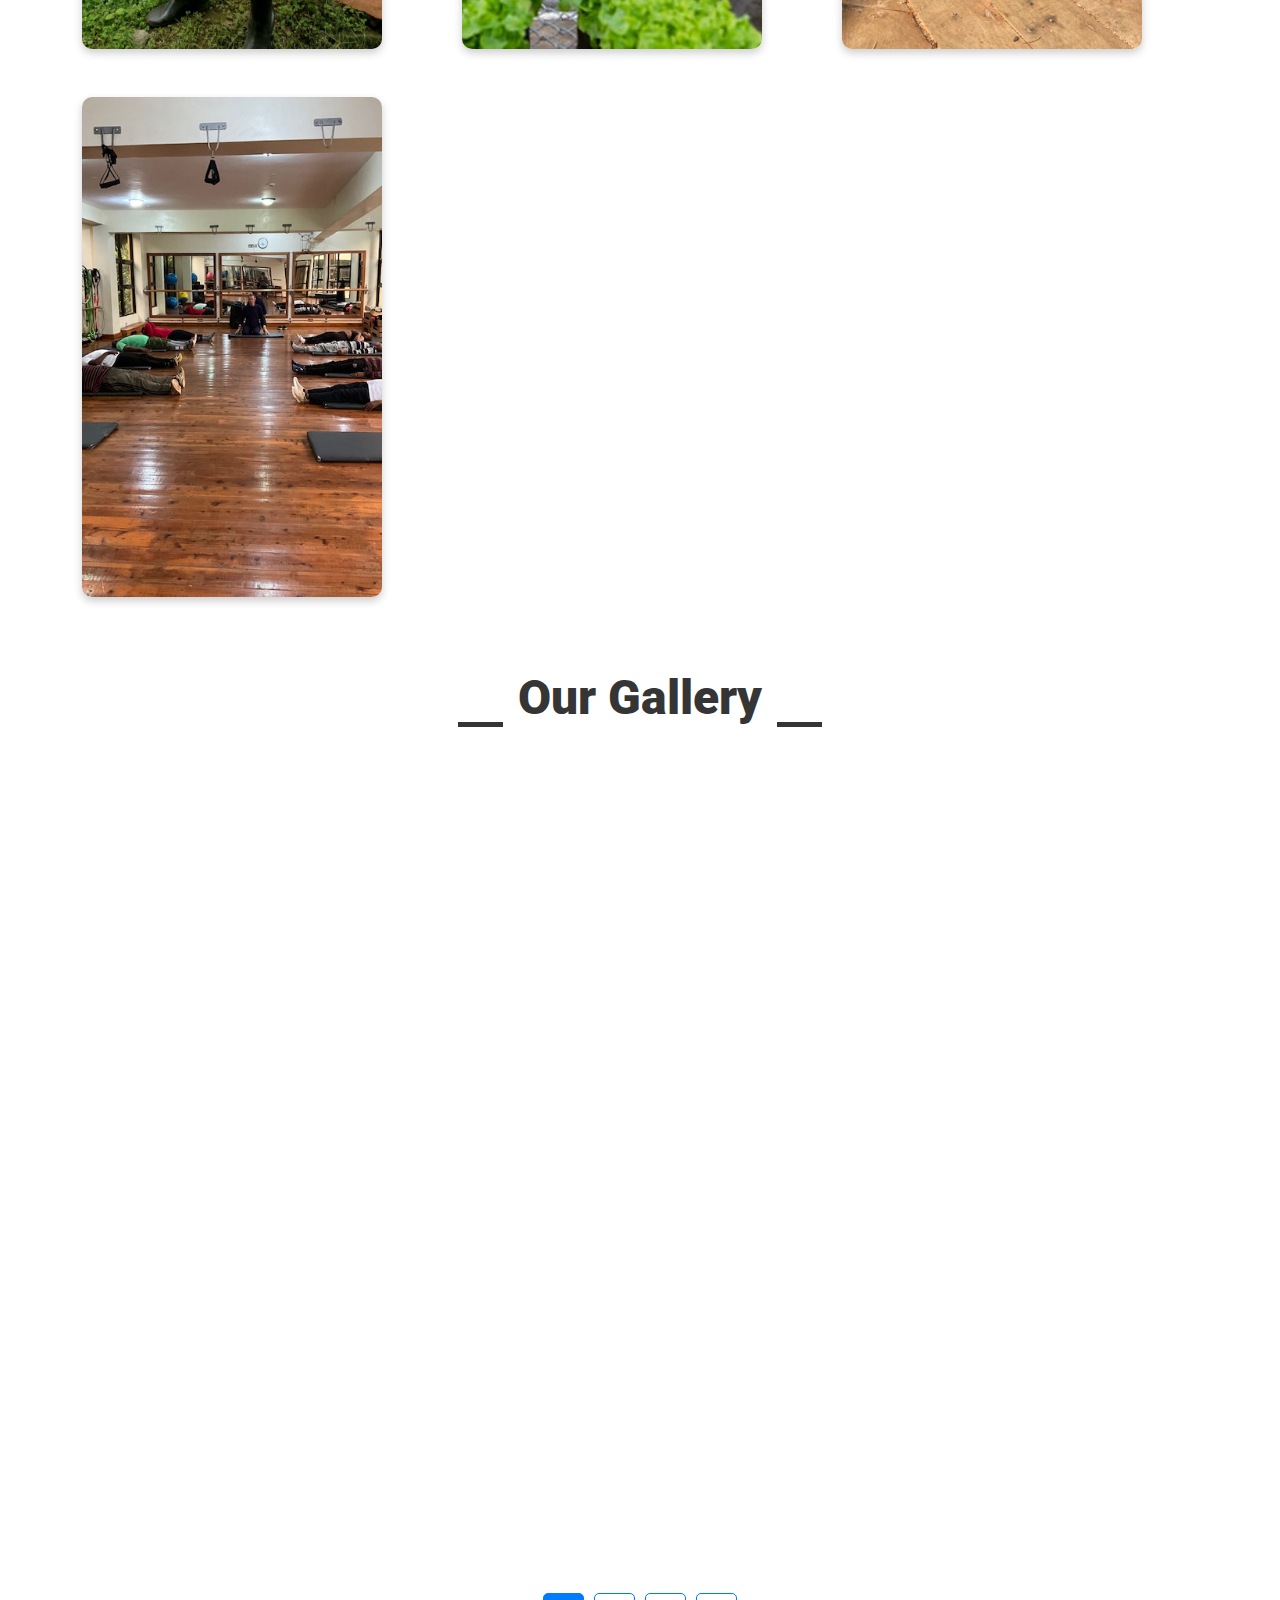
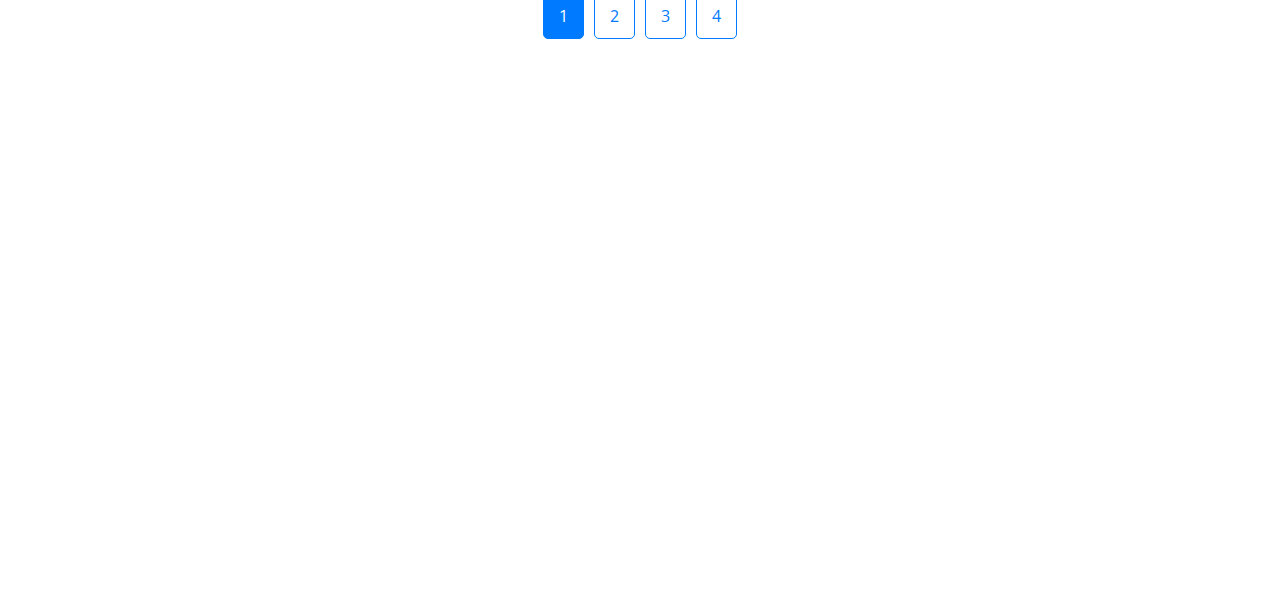
<file: service.html>
<!DOCTYPE html>
<html lang="en">

<head>
    <meta charset="utf-8">
    <title>GAVAN - Association Website</title>
    <meta content="width=device-width, initial-scale=1.0" name="viewport">
    <meta content="" name="keywords">
    <meta content="" name="description">

    <!-- Favicon -->
    <link href="img/GAVAN_logo-removebg-preview.png" rel="icon">

    <!-- Google Web Fonts -->
    <link rel="preconnect" href="https://fonts.googleapis.com">
    <link rel="preconnect" href="https://fonts.gstatic.com" crossorigin>
    <link href="https://fonts.googleapis.com/css2?family=Open+Sans:wght@400;500&family=Roboto:wght@500;700;900&display=swap" rel="stylesheet"> 

    <!-- Icon Font Stylesheet -->
    <link href="https://cdnjs.cloudflare.com/ajax/libs/font-awesome/5.10.0/css/all.min.css" rel="stylesheet">
    <link href="https://cdn.jsdelivr.net/npm/bootstrap-icons@1.4.1/font/bootstrap-icons.css" rel="stylesheet">

    <!-- Libraries Stylesheet -->
    <link href="lib/animate/animate.min.css" rel="stylesheet">
    <link href="lib/owlcarousel/assets/owl.carousel.min.css" rel="stylesheet">
    <link href="lib/lightbox/css/lightbox.min.css" rel="stylesheet">

    <!-- Customized Bootstrap Stylesheet -->
    <link href="css/bootstrap.min.css" rel="stylesheet">

    <!-- Template Stylesheet -->
    <link href="css/style.css" rel="stylesheet">
</head>

<body>
    <!-- Spinner Start -->
    <div id="spinner" class="show bg-white position-fixed translate-middle w-100 vh-100 top-50 start-50 d-flex align-items-center justify-content-center">
        <div class="spinner-grow text-primary" style="width: 3rem; height: 3rem;" role="status">
            <span class="sr-only">Loading...</span>
        </div>
    </div>
    <!-- Spinner End -->




    <!-- Navbar Start -->
    <nav class="navbar navbar-expand-lg bg-white navbar-light sticky-top p-0">
        <a href="index.html" class="navbar-brand d-flex align-items-center px-4 px-lg-5">
            <img src="img/GAVAN logo.png" alt="" style="height: 60px; width: auto; margin-right: 10px;">
            <h2 class="m-0 text-primary">GAVAN</h2>
        </a>
        <button type="button" class="navbar-toggler me-4" data-bs-toggle="collapse" data-bs-target="#navbarCollapse">
            <span class="navbar-toggler-icon"></span>
        </button>
        <div class="collapse navbar-collapse" id="navbarCollapse">
            <div class="navbar-nav ms-auto p-4 p-lg-0">
                <a href="index.html" class="nav-item nav-link">Home</a>
                <a href="about.html" class="nav-item nav-link">About</a>
                <a href="service.html" class="nav-item nav-link active">Project</a>
             
               
                <a href="contact.html" class="nav-item nav-link">Contact</a>
            </div>
           
    </nav>
    <!-- Navbar End -->
   

    <!-- Page Header Start -->
    <div class="container-fluid page-header py-5 mb-5" style="background-image: linear-gradient(rgba(53, 53, 53, .7), rgba(53, 53, 53, .7)), url('IMAGE.yosr.modif/ourproject0.5.jpg'); background-size: cover; background-position: center;">
        <div class="container py-5">
            <h1 class="display-3 text-white mb-3 animated slideInDown">Project</h1>
            <nav aria-label="breadcrumb animated slideInDown">
                <ol class="breadcrumb">
                    <li class="breadcrumb-item"><a class="text-white" href="#">Home</a></li>
                    <li class="breadcrumb-item"><a class="text-white" href="#">Pages</a></li>
                    <li class="breadcrumb-item text-white active" aria-current="page">Project</li>
                </ol>
            </nav>
        </div>
    </div>
    <!-- Page Header End -->
    <style>
  
   
  
        .hover-card {
          width: 300px;
          height: 500px;
          perspective: 1000px;
        }
        
        .hover-card .front,
        .hover-card .back {
    width: 100%;
    height: 100%;
    border-radius: 10px;
    position: absolute;
    backface-visibility: hidden;
    transition: transform 0.6s ease-in-out;
    display: flex;
    flex-direction: column;
    justify-content: flex-start; /* Align content to the top */
    align-items: flex-start; /* Align content to the left */
    text-align: left; /* Align text to the left */
    padding: 20px; /* Add some padding for spacing */
    box-shadow: 0 4px 8px rgba(0, 0, 0, 0.2);
}

        
        .hover-card .front {
          background: url('background.jpg') center/cover no-repeat;
        
        }
        
        .hover-card .front h3 {
          margin-top: 10px;
          font-size: 18px;
        }
        
        .hover-card .back {
          background-color: #fcbf49;
          color: #333;
          transform: rotateY(180deg);
        }
        
        .hover-card .back h3 {
          font-size: 20px;
          margin-bottom: 10px;
        }
        
        .hover-card .details {
          margin: 10px 0;
        }
        
        .hover-card .details p {
          margin: 5px 0;
        }
        
       
        
       
        
        .hover-card:hover .front {
          transform: rotateY(180deg);
        }
        
        .hover-card:hover .back {
          transform: rotateY(360deg);
        }
        
          </style>

    <!-- Projects Start -->
    <div class="container-xxl py-5">
        <div class="container">
            <div class="section-title text-center">
                <h1 class="display-5 mb-5">Our Projects</h1>
            </div>
     
            <div class="row">
                <!-- First Row: 3 Cards -->
                <div class="col-md-4">
                  <div class="hover-card">
                    <div class="front" style="background-image: url(IMAGE.yosr.modif/Education.1.0.jpg)">
                    </div>
                    <div class="back">
                        
                            <li><strong>Service:</strong> Education</li>
                            <li><strong>Concept:</strong> Promoting empowerment through physical fitness and discipline.</li>
                            <li><strong>Description:</strong>
                                <ul>
                                    <li>Fostered physical fitness, discipline, and self-confidence.</li>
                                    <li>Organized engaging training sessions focused on personal growth.</li>
                                    <li>Encouraged participants to embrace values such as respect, perseverance, and teamwork.</li>
                                    <li>Empowered individuals to overcome challenges and build a strong foundation for success.</li>
                                </ul>
                            </li>
                        </ul>
                    </div>   
                  </div>
                </div>
                
                <div class="col-md-4">
                  <div class="hover-card">
                    <div class="front" style="background-image: url(IMAGE.yosr.modif/Education.3.1.jpg)">
                    </div>
                    <div class="back">
                    
                        <li><strong>Service:</strong> Education</li>
                            <li><strong>Concept:</strong> Introducing yoga to children as a fun and engaging tool.</li>
                            <li><strong>Description:</strong>
                                <ul>
                                    <li>Providing age-appropriate yoga sessions designed to improve flexibility, strength, and coordination.</li>
                                    <li>Encouraging children to develop self-awareness and emotional resilience through breathing exercises and mindfulness techniques.</li>
                                    <li>Creating a playful and supportive environment where children can learn the values of focus, patience, and relaxation.</li>
                                    
                                </ul>
                            </li>
                        </ul>
                    </div>
                  </div>
                </div>
              
                <div class="col-md-4">
                  <div class="hover-card">
                    <div class="front" style="background-image: url(IMAGE.yosr.modif/Education.2.0.jpg)">
                    </div>
                    <div class="back">
                        <li><strong>Service:</strong> Business</li>
                            <li><strong>Concept:</strong> Empowering individuals to develop practical carpentry skills.</li>
                            <li><strong>Description:</strong>
                                <ul>
                                    <li>Offering hands-on workshops that teach the basics of carpentry, including safe tool usage and simple project crafting.</li>
                                    <li>Encouraging participants to explore their creativity and craftsmanship through guided activities.</li>
                                    <li>Promoting a sense of accomplishment and connection with the community by working on meaningful projects together.</li>
                                    
                                </ul>
                            </li>
                        </ul>
                    </div>   
                  </div>
                </div>
              </div>
              
              <br><br>
              
              <div class="row">
                <!-- Second Row: 3 Cards -->
                <div class="col-md-4">
                  <div class="hover-card">
                    <div class="front" style="background-image: url(IMAGE.yosr.modif/Agriculture0.1.jpg)">
                    </div>
                    <div class="back">
                        <li><strong>Service:</strong> Agriculture</li>
                            <li><strong>Concept:</strong> Preserving sustainable farming practices.</li>
                            <li><strong>Description:</strong>
                                <ul>
                                    <li>Teaching organic farming techniques passed down through generations.</li>
                                    <li>Encouraging a deeper connection with the land and respect for nature.</li>
                                    <li>Enhancing food security, supporting biodiversity, and promoting sustainable livelihoods.</li>
                                    <li>Fostering a resilient and self-sufficient agricultural community.</li>
                                </ul>
                            </li>
                        </ul>
                    </div>  
                  </div>
                </div>
              
                <div class="col-md-4">
                  <div class="hover-card">
                    <div class="front" style="background-image: url(IMAGE.yosr.modif/Agriculture0.2.jpg)">
                    </div>
                    <div class="back">
                        <li><strong>Service:</strong> Agriculture</li>
                            <li><strong>Concept:</strong> Integrating technology with traditional farming to enhance productivity.</li>
                            <li><strong>Description:</strong>
                                <ul>
                                    <li>Introducing innovative tools and systems for improved crop management.</li>
                                    <li>Optimizing resource use and reducing environmental impact.</li>
                                    <li>Empowering farmers with data-driven decision-making for more efficient practices.</li>
                                    <li>Contributing to sustainable and future-oriented agricultural methods.</li>
                                </ul>
                            </li>
                        </ul>
                    </div>
                  </div>
                </div>
              
                <div class="col-md-4">
                    <div class="hover-card">
                      <div class="front" style="background-image: url(IMAGE.yosr.modif/Project.business.jpg)">
                      </div>
                      <div class="back">
                          <li><strong>Service:</strong> Business</li>
                              <li><strong>Concept:</strong> Creating a dynamic space for community engagement.</li>
                              <li><strong>Description:</strong>
                                  <ul>
                                      <li>Building a multi-functional space designed to host various activities, from fitness classes to workshops and community events.</li>
                                      <li>Providing state-of-the-art facilities for both physical and creative pursuits.</li>
                                      <li>Offering a welcoming environment where people can connect, learn, and grow together.</li>
                                      
                                  </ul>
                              </li>
                          </ul>
                      </div>
                    </div>
                  </div>
                </div>
            <br><br>
              
              <div class="row">
                <!-- Second Row: 3 Cards -->
                <div class="col-md-4">
                  <div class="hover-card">
                    <div class="front" style="background-image: url(IMAGE.yosr.modif/Adult\ Yoga.jpg)">
                    </div>
                    <div class="back">
                        <li><strong>Service:</strong> Education</li>
                            <li><strong>Concept:</strong> Promoting physical well-being and mental clarity.</li>
                            <li><strong>Description:</strong>
                                <ul>
                                    <li>Offering tailored yoga sessions that cater to adults of all skill levels.</li>
                                    <li>Focusing on physical strength, flexibility, balance, and mental relaxation.</li>
                                    <li>Creating a peaceful and supportive environment to relieve stress, improve posture, and increase mindfulness.</li>
                                    <li>Encouraging holistic wellness through mindful breathing, meditation, and restorative poses for both body and mind.</li>
                                </ul>
                            </li>
                        </ul>
                    </div>  
                  </div>
                </div>

                
            </div>
    <!-- Projects End -->       

     <br><br><br>

    <!-- Add pagination style -->
<style>
    .service-item img {
        width: 100%;
        height: 250px; /* Adjust the height as needed */
        object-fit: cover; /* Ensures the image scales and crops proportionally */
    }

    .pagination {
        display: flex;
        justify-content: center;
        list-style: none;
        padding: 0;
        margin-top: 20px;
    }

    .pagination li {
        margin: 0 5px;
    }

    .pagination a {
        display: block;
        padding: 10px 15px;
        text-decoration: none;
        color: #007bff;
        border: 1px solid #007bff;
        border-radius: 5px;
    }

    .pagination a.active {
        background-color: #007bff;
        color: white;
    }

    .pagination a:hover {
        background-color: #0056b3;
        color: white;
    }
</style>

<!-- Gallery Section -->
<div class="section-title text-center">
    <h1 class="display-5 mb-5">Our Gallery</h1>
</div>

<div class="container">
    <div id="gallery-page-1" class="gallery-page">
        <div class="row g-4">
            <!-- Page 1 Images -->
            <div class="col-md-6 col-lg-4 wow fadeInUp" data-wow-delay="0.1s">
                <div class="service-item">
                    <div class="overflow-hidden">
                        <a href="IMAGE.yosr.modif/bisiness0.0.jpg" data-lightbox="portfolio">
                            <img class="img-fluid" src="IMAGE.yosr.modif/bisiness0.0.jpg" alt="">
                        </a>
                    </div>
                </div>
            </div>
            <div class="col-md-6 col-lg-4 wow fadeInUp" data-wow-delay="0.1s">
                <div class="service-item">
                    <div class="overflow-hidden">
                        <a href="IMAGE.yosr.modif/Education.1.1.jpg" data-lightbox="portfolio">
                            <img class="img-fluid" src="IMAGE.yosr.modif/Education.1.1.jpg" alt="">
                        </a>
                    </div>
                </div>
            </div>
            <div class="col-md-6 col-lg-4 wow fadeInUp" data-wow-delay="0.1s">
                <div class="service-item">
                    <div class="overflow-hidden">
                        <a href="IMAGE.yosr.modif/Education.1.2.jpg" data-lightbox="portfolio">
                            <img class="img-fluid" src="IMAGE.yosr.modif/Education.1.2.jpg" alt="">
                        </a>
                    </div>
                </div>
            </div>
            <div class="col-md-6 col-lg-4 wow fadeInUp" data-wow-delay="0.1s">
                <div class="service-item">
                    <div class="overflow-hidden">
                        <a href="IMAGE.yosr.modif/Exch3.jpg" data-lightbox="portfolio">
                            <img class="img-fluid" src="IMAGE.yosr.modif/Exch3.jpg" alt="">
                        </a>
                    </div>
                </div>
            </div>
            <div class="col-md-6 col-lg-4 wow fadeInUp" data-wow-delay="0.1s">
                <div class="service-item">
                    <div class="overflow-hidden">
                        <a href="IMAGE.yosr.modif/Exch4.jpg" data-lightbox="portfolio">
                            <img class="img-fluid" src="IMAGE.yosr.modif/Exch4.jpg" alt="">
                        </a>
                    </div>
                </div>
            </div>
            <div class="col-md-6 col-lg-4 wow fadeInUp" data-wow-delay="0.1s">
                <div class="service-item">
                    <div class="overflow-hidden">
                        <a href="IMAGE.yosr.modif/Exch2.jpg" data-lightbox="portfolio">
                            <img class="img-fluid" src="IMAGE.yosr.modif/Exch2.jpg" alt="">
                        </a>
                    </div>
                </div>
            </div>
            <div class="col-md-6 col-lg-4 wow fadeInUp" data-wow-delay="0.1s">
                <div class="service-item">
                    <div class="overflow-hidden">
                        <a href="IMAGE.yosr.modif/Agriculture1.1.jpg" data-lightbox="portfolio">
                            <img class="img-fluid" src="IMAGE.yosr.modif/Agriculture1.1.jpg" alt="">
                        </a>
                    </div>
                </div>
            </div>
            <div class="col-md-6 col-lg-4 wow fadeInUp" data-wow-delay="0.1s">
                <div class="service-item">
                    <div class="overflow-hidden">
                        <a href="IMAGE.yosr.modif/Agriculture1.2.jpg" data-lightbox="portfolio">
                            <img class="img-fluid" src="IMAGE.yosr.modif/Agriculture1.2.jpg" alt="">
                        </a>
                    </div>
                </div>
            </div>
            <div class="col-md-6 col-lg-4 wow fadeInUp" data-wow-delay="0.1s">
                <div class="service-item">
                    <div class="overflow-hidden">
                        <a href="IMAGE.yosr.modif/Agriculture1.3.jpg" data-lightbox="portfolio">
                            <img class="img-fluid" src="IMAGE.yosr.modif/Agriculture1.3.jpg" alt="">
                        </a>
                    </div>
                </div>
            </div>
            <!-- Add other images for page 1 here -->
        </div>
    </div>

    <div id="gallery-page-2" class="gallery-page" style="display: none;">
        <div class="row g-4">
            <!-- Page 2 Images -->
            <div class="col-md-6 col-lg-4 wow fadeInUp" data-wow-delay="0.1s">
                <div class="service-item">
                    <div class="overflow-hidden">
                        <a href="IMAGE.yosr.modif/discover0.1.jpg" data-lightbox="portfolio">
                            <img class="img-fluid" src="IMAGE.yosr.modif/discover0.1.jpg" alt="">
                        </a>
                    </div>
                </div>
            </div>
            <div class="col-md-6 col-lg-4 wow fadeInUp" data-wow-delay="0.1s">
                <div class="service-item">
                    <div class="overflow-hidden">
                        <a href="IMAGE.yosr.modif/discover0.2.jpg" data-lightbox="portfolio">
                            <img class="img-fluid" src="IMAGE.yosr.modif/discover0.2.jpg" alt="">
                        </a>
                    </div>
                </div>
            </div>
            <div class="col-md-6 col-lg-4 wow fadeInUp" data-wow-delay="0.1s">
                <div class="service-item">
                    <div class="overflow-hidden">
                        <a href="IMAGE.yosr.modif/discover0.3.jpg" data-lightbox="portfolio">
                            <img class="img-fluid" src="IMAGE.yosr.modif/discover0.3.jpg" alt="">
                        </a>
                    </div>
                </div>
            </div>
            <div class="col-md-6 col-lg-4 wow fadeInUp" data-wow-delay="0.1s">
                <div class="service-item">
                    <div class="overflow-hidden">
                        <a href="IMAGE.yosr.modif/discover0.4.jpg" data-lightbox="portfolio">
                            <img class="img-fluid" src="IMAGE.yosr.modif/discover0.4.jpg" alt="">
                        </a>
                    </div>
                </div>
            </div>
            <div class="col-md-6 col-lg-4 wow fadeInUp" data-wow-delay="0.1s">
                <div class="service-item">
                    <div class="overflow-hidden">
                        <a href="IMAGE.yosr.modif/discover0.5.jpg" data-lightbox="portfolio">
                            <img class="img-fluid" src="IMAGE.yosr.modif/discover0.5.jpg" alt="">
                        </a>
                    </div>
                </div>
            </div>
            <div class="col-md-6 col-lg-4 wow fadeInUp" data-wow-delay="0.1s">
                <div class="service-item">
                    <div class="overflow-hidden">
                        <a href="IMAGE.yosr.modif/discover0.6.jpg" data-lightbox="portfolio">
                            <img class="img-fluid" src="IMAGE.yosr.modif/discover0.6.jpg" alt="">
                        </a>
                    </div>
                </div>
            </div>
            <div class="col-md-6 col-lg-4 wow fadeInUp" data-wow-delay="0.1s">
                <div class="service-item">
                    <div class="overflow-hidden">
                        <a href="IMAGE.yosr.modif/discover0.7.jpg" data-lightbox="portfolio">
                            <img class="img-fluid" src="IMAGE.yosr.modif/discover0.7.jpg" alt="">
                        </a>
                    </div>
                </div>
            </div>
            <div class="col-md-6 col-lg-4 wow fadeInUp" data-wow-delay="0.1s">
                <div class="service-item">
                    <div class="overflow-hidden">
                        <a href="IMAGE.yosr.modif/discover1.1.jpg" data-lightbox="portfolio">
                            <img class="img-fluid" src="IMAGE.yosr.modif/discover1.1.jpg" alt="">
                        </a>
                    </div>
                </div>
            </div>
            <div class="col-md-6 col-lg-4 wow fadeInUp" data-wow-delay="0.1s">
                <div class="service-item">
                    <div class="overflow-hidden">
                        <a href="IMAGE.yosr.modif/discover1.2.jpg" data-lightbox="portfolio">
                            <img class="img-fluid" src="IMAGE.yosr.modif/discover1.2.jpg" alt="">
                        </a>
                    </div>
                </div>
            </div>
            <!-- Add other images for page 2 here -->
        </div>
    </div>

    <div id="gallery-page-3" class="gallery-page" style="display: none;">
        <div class="row g-4">
            <!-- Page 3 Images -->
            <div class="col-md-6 col-lg-4 wow fadeInUp" data-wow-delay="0.1s">
                <div class="service-item">
                    <div class="overflow-hidden">
                        <a href="IMAGE.yosr.modif/bisiness0.3.jpg" data-lightbox="portfolio">
                            <img class="img-fluid" src="IMAGE.yosr.modif/bisiness0.3.jpg" alt="">
                        </a>
                    </div>
                </div>
            </div>
            <div class="col-md-6 col-lg-4 wow fadeInUp" data-wow-delay="0.1s">
                <div class="service-item">
                    <div class="overflow-hidden">
                        <a href="IMAGE.yosr.modif/bisiness0.4.jpg" data-lightbox="portfolio">
                            <img class="img-fluid" src="IMAGE.yosr.modif/bisiness0.4.jpg" alt="">
                        </a>
                    </div>
                </div>
            </div>
            <div class="col-md-6 col-lg-4 wow fadeInUp" data-wow-delay="0.1s">
                <div class="service-item">
                    <div class="overflow-hidden">
                        <a href="IMAGE.yosr.modif/bisiness0.5.jpg" data-lightbox="portfolio">
                            <img class="img-fluid" src="IMAGE.yosr.modif/bisiness0.5.jpg" alt="">
                        </a>
                    </div>
                </div>
            </div>
            <div class="col-md-6 col-lg-4 wow fadeInUp" data-wow-delay="0.1s">
                <div class="service-item">
                    <div class="overflow-hidden">
                        <a href="IMAGE.yosr.modif/bisiness0.6.jpg" data-lightbox="portfolio">
                            <img class="img-fluid" src="IMAGE.yosr.modif/bisiness0.6.jpg" alt="">
                        </a>
                    </div>
                </div>
            </div>
            <div class="col-md-6 col-lg-4 wow fadeInUp" data-wow-delay="0.1s">
                <div class="service-item">
                    <div class="overflow-hidden">
                        <a href="IMAGE.yosr.modif/bisiness0.1.jpg" data-lightbox="portfolio">
                            <img class="img-fluid" src="IMAGE.yosr.modif/bisiness0.1.jpg" alt="">
                        </a>
                    </div>
                </div>
            </div>
            <div class="col-md-6 col-lg-4 wow fadeInUp" data-wow-delay="0.1s">
                <div class="service-item">
                    <div class="overflow-hidden">
                        <a href="IMAGE.yosr.modif/Education.2.0.jpg" data-lightbox="portfolio">
                            <img class="img-fluid" src="IMAGE.yosr.modif/Education.2.0.jpg" alt="">
                        </a>
                    </div>
                </div>
            </div>
            <div class="col-md-6 col-lg-4 wow fadeInUp" data-wow-delay="0.1s">
                <div class="service-item">
                    <div class="overflow-hidden">
                        <a href="IMAGE.yosr.modif/Education.2.1.jpg" data-lightbox="portfolio">
                            <img class="img-fluid" src="IMAGE.yosr.modif/Education.2.1.jpg" alt="">
                        </a>
                    </div>
                </div>
            </div>
            <div class="col-md-6 col-lg-4 wow fadeInUp" data-wow-delay="0.1s">
                <div class="service-item">
                    <div class="overflow-hidden">
                        <a href="IMAGE.yosr.modif/Education.2.2.jpg" data-lightbox="portfolio">
                            <img class="img-fluid" src="IMAGE.yosr.modif/Education.2.2.jpg" alt="">
                        </a>
                    </div>
                </div>
            </div>
            <div class="col-md-6 col-lg-4 wow fadeInUp" data-wow-delay="0.1s">
                <div class="service-item">
                    <div class="overflow-hidden">
                        <a href="IMAGE.yosr.modif/bisiness0.2.jpg" data-lightbox="portfolio">
                            <img class="img-fluid" src="IMAGE.yosr.modif/bisiness0.2.jpg" alt="">
                        </a>
                    </div>
                </div>
            </div>
            <!-- Add other images for page 3 here -->
        </div>
    </div>

    <div id="gallery-page-4" class="gallery-page" style="display: none;">
        <div class="row g-4">
            <!-- Page 4 Images -->
            <div class="col-md-6 col-lg-4 wow fadeInUp" data-wow-delay="0.1s">
                <div class="service-item">
                    <div class="overflow-hidden">
                        <a href="IMAGE.yosr.modif/Education.4.3.jpg" data-lightbox="portfolio">
                            <img class="img-fluid" src="IMAGE.yosr.modif/Education.4.3.jpg" alt="">
                        </a>
                    </div>
                </div>
            </div>
            <div class="col-md-6 col-lg-4 wow fadeInUp" data-wow-delay="0.1s">
                <div class="service-item">
                    <div class="overflow-hidden">
                        <a href="IMAGE.yosr.modif/Education.3.0.jpg" data-lightbox="portfolio">
                            <img class="img-fluid" src="IMAGE.yosr.modif/Education.3.0.jpg" alt="">
                        </a>
                    </div>
                </div>
            </div>
            <div class="col-md-6 col-lg-4 wow fadeInUp" data-wow-delay="0.1s">
                <div class="service-item">
                    <div class="overflow-hidden">
                        <a href="IMAGE.yosr.modif/Education.4.5.jpg" data-lightbox="portfolio">
                            <img class="img-fluid" src="IMAGE.yosr.modif/Education.4.5.jpg" alt="">
                        </a>
                    </div>
                </div>
            </div>
            <div class="col-md-6 col-lg-4 wow fadeInUp" data-wow-delay="0.1s">
                <div class="service-item">
                    <div class="overflow-hidden">
                        <a href="IMAGE.yosr.modif/Education.3.1.jpg" data-lightbox="portfolio">
                            <img class="img-fluid" src="IMAGE.yosr.modif/Education.3.1.jpg" alt="">
                        </a>
                    </div>
                </div>
            </div>
            <div class="col-md-6 col-lg-4 wow fadeInUp" data-wow-delay="0.1s">
                <div class="service-item">
                    <div class="overflow-hidden">
                        <a href="IMAGE.yosr.modif/Education.4.7.jpg" data-lightbox="portfolio">
                            <img class="img-fluid" src="IMAGE.yosr.modif/Education.4.7.jpg" alt="">
                        </a>
                    </div>
                </div>
            </div>
            <div class="col-md-6 col-lg-4 wow fadeInUp" data-wow-delay="0.1s">
                <div class="service-item">
                    <div class="overflow-hidden">
                        <a href="IMAGE.yosr.modif/Adult Yoga.jpg" data-lightbox="portfolio">
                            <img class="img-fluid" src="IMAGE.yosr.modif/Adult Yoga.jpg" alt="">
                        </a>
                    </div>
                </div>
            </div>
            <div class="col-md-6 col-lg-4 wow fadeInUp" data-wow-delay="0.1s">
                <div class="service-item">
                    <div class="overflow-hidden">
                        <a href="IMAGE.yosr.modif/Education.3.2.jpg" data-lightbox="portfolio">
                            <img class="img-fluid" src="IMAGE.yosr.modif/Education.3.2.jpg" alt="">
                        </a>
                    </div>
                </div>
            </div>
            
            <!-- Add other images for page 4 here -->
        </div>
    </div>

    <!-- Pagination -->
    <ul class="pagination">
        <li><a href="#" class="active" onclick="showPage(1, event)">1</a></li>
        <li><a href="#" onclick="showPage(2, event)">2</a></li>
        <li><a href="#" onclick="showPage(3, event)">3</a></li>
        <li><a href="#" onclick="showPage(4, event)">4</a></li>

        <!-- Add more pages as needed -->
    </ul>
</div>

<!-- Add JavaScript -->
<script>
    function showPage(pageNumber, event) {
        // Prevent the default behavior of the link (refreshing the page)
        event.preventDefault();

        // Save the current scroll position
        const currentScrollPos = window.scrollY;

        // Hide all gallery pages
        const pages = document.querySelectorAll('.gallery-page');
        pages.forEach(page => page.style.display = 'none');

        // Show the selected page
        document.getElementById(`gallery-page-${pageNumber}`).style.display = 'block';

        // Update active pagination link
        const paginationLinks = document.querySelectorAll('.pagination a');
        paginationLinks.forEach(link => link.classList.remove('active'));
        paginationLinks[pageNumber - 1].classList.add('active');

        // Restore the scroll position
        window.scrollTo(0, currentScrollPos);
    }
</script>



    
    <!-- Footer Start -->
    <div class="container-fluid bg-dark text-light footer pt-5 wow fadeIn" data-wow-delay="0.1s" style="margin-top: 6rem;">
        <div class="container py-5">
            <div class="row g-5">
                <div class="col-lg-3 col-md-6">
                    <h4 class="text-light mb-4">Address</h4>
                    <p class="mb-2"><i class="fa fa-map-marker-alt me-3"></i>Nairobi, Kenya</p>
                    <p class="mb-2"><i class="fa fa-phone-alt me-3"></i>+254 722 667420</p>
                    
                    <div class="d-flex pt-2">
                        <a class="btn btn-outline-light btn-social" href="mailto:growafricavolunteersallience@gmail.com" title="Send an email"><i class="fab fa fa-envelope"></i></a>
                        <a class="btn btn-outline-light btn-social" href="https://www.facebook.com/profile.php?id=61572526321868" target="_blank" title="Visit Our Facebook Page"><i class="fab fa-facebook-f"></i></a>
                        <a class="btn btn-outline-light btn-social" href=""><i class="fab fa-instagram"></i></a>
                        <a class="btn btn-outline-light btn-social" href="https://www.linkedin.com/company/grow-africa-volunteer-alliance-network/" target="_blank" title="Visit Our LinkedIn profile"><i class="fab fa-linkedin-in"></i></a>
                    </div>
                </div>
                
                <div class="col-lg-3 col-md-6">
                    <h4 class="text-light mb-4">Quick Links</h4>
                    <a class="btn btn-link" href="index.html">Home</a>
                    <a class="btn btn-link" href="about.html">About Us</a>
                    <a class="btn btn-link" href="service.html">Our Projects</a>
                    <a class="btn btn-link" href="contact.html">Contact Us</a>
                    <a class="btn btn-link" href="contact_member.html">Volunteer</a>
                    <a class="btn btn-link" href="contact_company.html">Collaborate</a>
                </div>
                
            </div>
        </div>
        <div class="container">
            <div class="copyright">
                
            </div>
        </div>
    </div>
    <!-- Footer End -->


    <!-- Back to Top -->
    <a href="#" class="btn btn-lg btn-primary btn-lg-square rounded-0 back-to-top"><i class="bi bi-arrow-up"></i></a>


    <!-- JavaScript Libraries -->
    <script src="https://code.jquery.com/jquery-3.4.1.min.js"></script>
    <script src="https://cdn.jsdelivr.net/npm/bootstrap@5.0.0/dist/js/bootstrap.bundle.min.js"></script>
    <script src="lib/wow/wow.min.js"></script>
    <script src="lib/easing/easing.min.js"></script>
    <script src="lib/waypoints/waypoints.min.js"></script>
    <script src="lib/counterup/counterup.min.js"></script>
    <script src="lib/owlcarousel/owl.carousel.min.js"></script>
    <script src="lib/isotope/isotope.pkgd.min.js"></script>
    <script src="lib/lightbox/js/lightbox.min.js"></script>

    <!-- Template Javascript -->
    <script src="js/main.js"></script>
</body>

</html>
</file>
<file: css/style.css>
/********** Template CSS **********/
:root {
    --primary: #AB7442;
    --light: #F5F5F5;
    --dark: #353535;
}

.fw-medium {
    font-weight: 500 !important;
}

.fw-bold {
    font-weight: 700 !important;
}

.fw-black {
    font-weight: 900 !important;
}

.back-to-top {
    position: fixed;
    display: none;
    right: 45px;
    bottom: 45px;
    z-index: 99;
}


/*** Spinner ***/
#spinner {
    opacity: 0;
    visibility: hidden;
    transition: opacity .5s ease-out, visibility 0s linear .5s;
    z-index: 99999;
}

#spinner.show {
    transition: opacity .5s ease-out, visibility 0s linear 0s;
    visibility: visible;
    opacity: 1;
}


/*** Button ***/
.btn {
    font-weight: 500;
    transition: .5s;
}

.btn.btn-primary,
.btn.btn-secondary {
    color: #FFFFFF;
}

.btn-square {
    width: 38px;
    height: 38px;
}

.btn-sm-square {
    width: 32px;
    height: 32px;
}

.btn-lg-square {
    width: 48px;
    height: 48px;
}

.btn-square,
.btn-sm-square,
.btn-lg-square {
    padding: 0;
    display: flex;
    align-items: center;
    justify-content: center;
    font-weight: normal;
}

/*** Navbar ***/
.navbar .dropdown-toggle::after {
    border: none;
    content: "\f107";
    font-family: "Font Awesome 5 Free";
    font-weight: 900;
    vertical-align: middle;
    margin-left: 8px;
}

.navbar-light .navbar-nav .nav-link {
    margin-right: 30px;
    padding: 25px 0;
    color: #FFFFFF;
    font-size: 15px;
    font-weight: 500;
    text-transform: uppercase;
    outline: none;
}

.navbar-light .navbar-nav .nav-link:hover,
.navbar-light .navbar-nav .nav-link.active {
    color: var(--primary);
}

@media (max-width: 991.98px) {
    .navbar-light .navbar-nav .nav-link  {
        margin-right: 0;
        padding: 10px 0;
    }

    .navbar-light .navbar-nav {
        border-top: 1px solid #EEEEEE;
    }
}

.navbar-light .navbar-brand,
.navbar-light a.btn {
    height: 75px;
}

.navbar-light .navbar-nav .nav-link {
    color: var(--dark);
    font-weight: 500;
}

.navbar-light.sticky-top {
    top: -100px;
    transition: .5s;
}

@media (min-width: 992px) {
    .navbar .nav-item .dropdown-menu {
        display: block;
        border: none;
        margin-top: 0;
        top: 150%;
        opacity: 0;
        visibility: hidden;
        transition: .5s;
    }

    .navbar .nav-item:hover .dropdown-menu {
        top: 100%;
        visibility: visible;
        transition: .5s;
        opacity: 1;
    }
}


/*** Header ***/
@media (max-width: 768px) {
    .header-carousel .owl-carousel-item {
        position: relative;
        min-height: 500px;
    }
    
    .header-carousel .owl-carousel-item img {
        position: absolute;
        width: 100%;
        height: 100%;
        object-fit: cover;
    }

    .header-carousel .owl-carousel-item h5,
    .header-carousel .owl-carousel-item p {
        font-size: 14px !important;
        font-weight: 400 !important;
    }

    .header-carousel .owl-carousel-item h1 {
        font-size: 30px;
        font-weight: 600;
    }
}

.header-carousel .owl-nav {
    position: absolute;
    width: 200px;
    height: 45px;
    bottom: 30px;
    left: 50%;
    transform: translateX(-50%);
    display: flex;
    justify-content: space-between;
}

.header-carousel .owl-nav .owl-prev,
.header-carousel .owl-nav .owl-next {
    width: 45px;
    height: 45px;
    display: flex;
    align-items: center;
    justify-content: center;
    color: #FFFFFF;
    background: transparent;
    border: 1px solid #FFFFFF;
    font-size: 22px;
    transition: .5s;
}

.header-carousel .owl-nav .owl-prev:hover,
.header-carousel .owl-nav .owl-next:hover {
    background: var(--primary);
    border-color: var(--primary);
}

.header-carousel .owl-dots {
    position: absolute;
    height: 45px;
    bottom: 30px;
    left: 50%;
    transform: translateX(-50%);
    display: flex;
    align-items: center;
    justify-content: center;
}

.header-carousel .owl-dot {
    position: relative;
    display: inline-block;
    margin: 0 5px;
    width: 15px;
    height: 15px;
    background: transparent;
    border: 1px solid #FFFFFF;
    transition: .5s;
}

.header-carousel .owl-dot::after {
    position: absolute;
    content: "";
    width: 5px;
    height: 5px;
    top: 4px;
    left: 4px;
    background: transparent;
    border: 1px solid #FFFFFF;
}

.header-carousel .owl-dot.active {
    background: var(--primary);
    border-color: var(--primary);
}

.page-header {
    background: linear-gradient(rgba(53, 53, 53, .7), rgba(53, 53, 53, .7)), url(../img/AboutUs0.0.png) center center no-repeat;
    background-size: cover;
}

.breadcrumb-item + .breadcrumb-item::before {
    color: var(--light);
}


/*** Section Title ***/
.section-title h1 {
    position: relative;
    display: inline-block;
    padding: 0 60px;
}

.section-title.text-start h1 {
    padding-left: 0;
}

.section-title h1::before,
.section-title h1::after {
    position: absolute;
    content: "";
    width: 45px;
    height: 5px;
    bottom: 0;
    background: var(--dark);
}

.section-title h1::before {
    left: 0;
}

.section-title h1::after {
    right: 0;
}

.section-title.text-start h1::before {
    display: none;
}


/*** About ***/
@media (min-width: 992px) {
    .container.about {
        max-width: 100% !important;
    }

    .about-text  {
        padding-right: calc(((100% - 960px) / 2) + .75rem);
    }
}

@media (min-width: 1200px) {
    .about-text  {
        padding-right: calc(((100% - 1140px) / 2) + .75rem);
    }
}

@media (min-width: 1400px) {
    .about-text  {
        padding-right: calc(((100% - 1320px) / 2) + .75rem);
    }
}


/*** Service ***/
.service-item img {
    transition: .5s;
}

.service-item:hover img {
    transform: scale(1.1);
}


/*** Feature ***/
@media (min-width: 992px) {
    .container.feature {
        max-width: 100% !important;
    }

    .feature-text  {
        padding-left: calc(((100% - 960px) / 2) + .75rem);
    }
}

@media (min-width: 1200px) {
    .feature-text  {
        padding-left: calc(((100% - 1140px) / 2) + .75rem);
    }
}

@media (min-width: 1400px) {
    .feature-text  {
        padding-left: calc(((100% - 1320px) / 2) + .75rem);
    }
}


/*** Project Portfolio ***/
#portfolio-flters li {
    display: inline-block;
    font-weight: 500;
    color: var(--dark);
    cursor: pointer;
    transition: .5s;
    border-bottom: 2px solid transparent;
}

#portfolio-flters li:hover,
#portfolio-flters li.active {
    color: var(--primary);
    border-color: var(--primary);
}

.portfolio-item img {
    transition: .5s;
}

.portfolio-item:hover img {
    transform: scale(1.1);
}

.portfolio-item .portfolio-overlay {
    position: absolute;
    display: flex;
    align-items: center;
    justify-content: center;
    width: 0;
    height: 0;
    bottom: 0;
    left: 50%;
    background: rgba(53, 53, 53, .7);
    transition: .5s;
}

.portfolio-item:hover .portfolio-overlay {
    width: 100%;
    height: 100%;
    left: 0;
}

.portfolio-item .portfolio-overlay .btn {
    opacity: 0;
}

.portfolio-item:hover .portfolio-overlay .btn {
    opacity: 1;
}


/*** Quote ***/
@media (min-width: 992px) {
    .container.quote {
        max-width: 100% !important;
    }

    .quote-text  {
        padding-right: calc(((100% - 960px) / 2) + .75rem);
    }
}

@media (min-width: 1200px) {
    .quote-text  {
        padding-right: calc(((100% - 1140px) / 2) + .75rem);
    }
}

@media (min-width: 1400px) {
    .quote-text  {
        padding-right: calc(((100% - 1320px) / 2) + .75rem);
    }
}


/*** Team ***/
.team-item img {
    transition: .5s;
}

.team-item:hover img {
    transform: scale(1.1);
}

.team-item .team-social {
    position: absolute;
    width: 38px;
    top: 50%;
    left: -38px;
    transform: translateY(-50%);
    display: flex;
    flex-direction: column;
    background: #FFFFFF;
    transition: .5s;
}

.team-item .team-social .btn {
    color: var(--primary);
    background: #FFFFFF;
}

.team-item .team-social .btn:hover {
    color: #FFFFFF;
    background: var(--primary);
}

.team-item:hover .team-social {
    left: 0;
}


/*** Testimonial ***/
.testimonial-carousel::before {
    position: absolute;
    content: "";
    top: 0;
    left: 0;
    height: 100%;
    width: 0;
    background: linear-gradient(to right, rgba(255, 255, 255, 1) 0%, rgba(255, 255, 255, 0) 100%);
    z-index: 1;
}

.testimonial-carousel::after {
    position: absolute;
    content: "";
    top: 0;
    right: 0;
    height: 100%;
    width: 0;
    background: linear-gradient(to left, rgba(255, 255, 255, 1) 0%, rgba(255, 255, 255, 0) 100%);
    z-index: 1;
}

@media (min-width: 768px) {
    .testimonial-carousel::before,
    .testimonial-carousel::after {
        width: 200px;
    }
}

@media (min-width: 992px) {
    .testimonial-carousel::before,
    .testimonial-carousel::after {
        width: 300px;
    }
}

.testimonial-carousel .owl-item .testimonial-text {
    border: 5px solid var(--light);
    transform: scale(.8);
    transition: .5s;
}

.testimonial-carousel .owl-item.center .testimonial-text {
    transform: scale(1);
}

.testimonial-carousel .owl-nav {
    position: absolute;
    width: 350px;
    top: 10px;
    left: 50%;
    transform: translateX(-50%);
    display: flex;
    justify-content: space-between;
    opacity: 0;
    transition: .5s;
    z-index: 1;
}

.testimonial-carousel:hover .owl-nav {
    width: 300px;
    opacity: 1;
}

.testimonial-carousel .owl-nav .owl-prev,
.testimonial-carousel .owl-nav .owl-next {
    position: relative;
    color: var(--primary);
    font-size: 45px;
    transition: .5s;
}

.testimonial-carousel .owl-nav .owl-prev:hover,
.testimonial-carousel .owl-nav .owl-next:hover {
    color: var(--dark);
}


/*** Contact ***/
@media (min-width: 992px) {
    .container.contact {
        max-width: 100% !important;
    }

    .contact-text  {
        padding-left: calc(((100% - 960px) / 2) + .75rem);
    }
}

@media (min-width: 1200px) {
    .contact-text  {
        padding-left: calc(((100% - 1140px) / 2) + .75rem);
    }
}

@media (min-width: 1400px) {
    .contact-text  {
        padding-left: calc(((100% - 1320px) / 2) + .75rem);
    }
}


/*** Footer ***/
.footer {
    background: linear-gradient(rgba(53, 53, 53, .7), rgba(53, 53, 53, .7)), url(../img/footer.jpg) center center no-repeat;
    background-size: cover;
}

.footer .btn.btn-social {
    margin-right: 5px;
    width: 35px;
    height: 35px;
    display: flex;
    align-items: center;
    justify-content: center;
    color: var(--light);
    border: 1px solid #FFFFFF;
    transition: .3s;
}

.footer .btn.btn-social:hover {
    color: var(--primary);
}

.footer .btn.btn-link {
    display: block;
    margin-bottom: 5px;
    padding: 0;
    text-align: left;
    color: #FFFFFF;
    font-size: 15px;
    font-weight: normal;
    text-transform: capitalize;
    transition: .3s;
}

.footer .btn.btn-link::before {
    position: relative;
    content: "\f105";
    font-family: "Font Awesome 5 Free";
    font-weight: 900;
    margin-right: 10px;
}

.footer .btn.btn-link:hover {
    color: var(--primary);
    letter-spacing: 1px;
    box-shadow: none;
}

.footer .copyright {
    padding: 25px 0;
    font-size: 15px;
    border-top: 1px solid rgba(256, 256, 256, .1);
}

.footer .copyright a {
    color: var(--light);
}

.footer .copyright a:hover {
    color: var(--primary);
}
</file>
